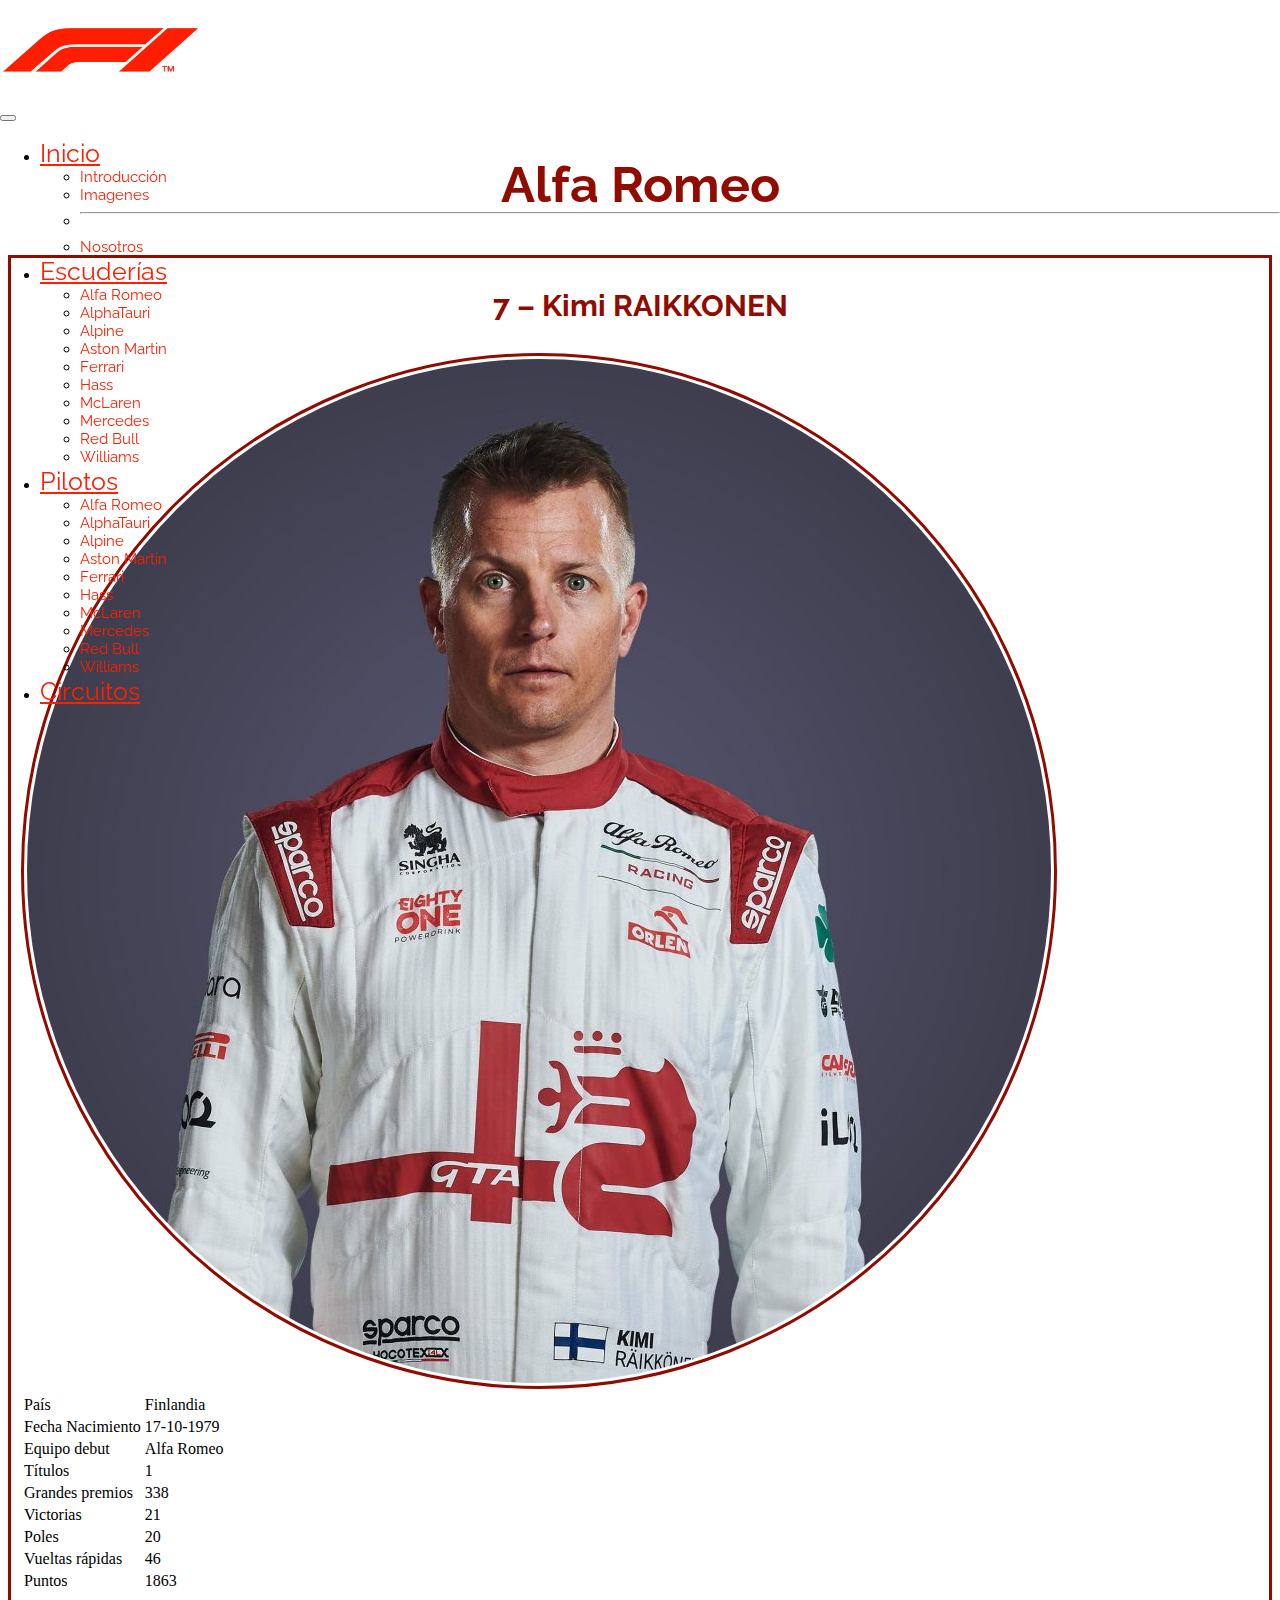
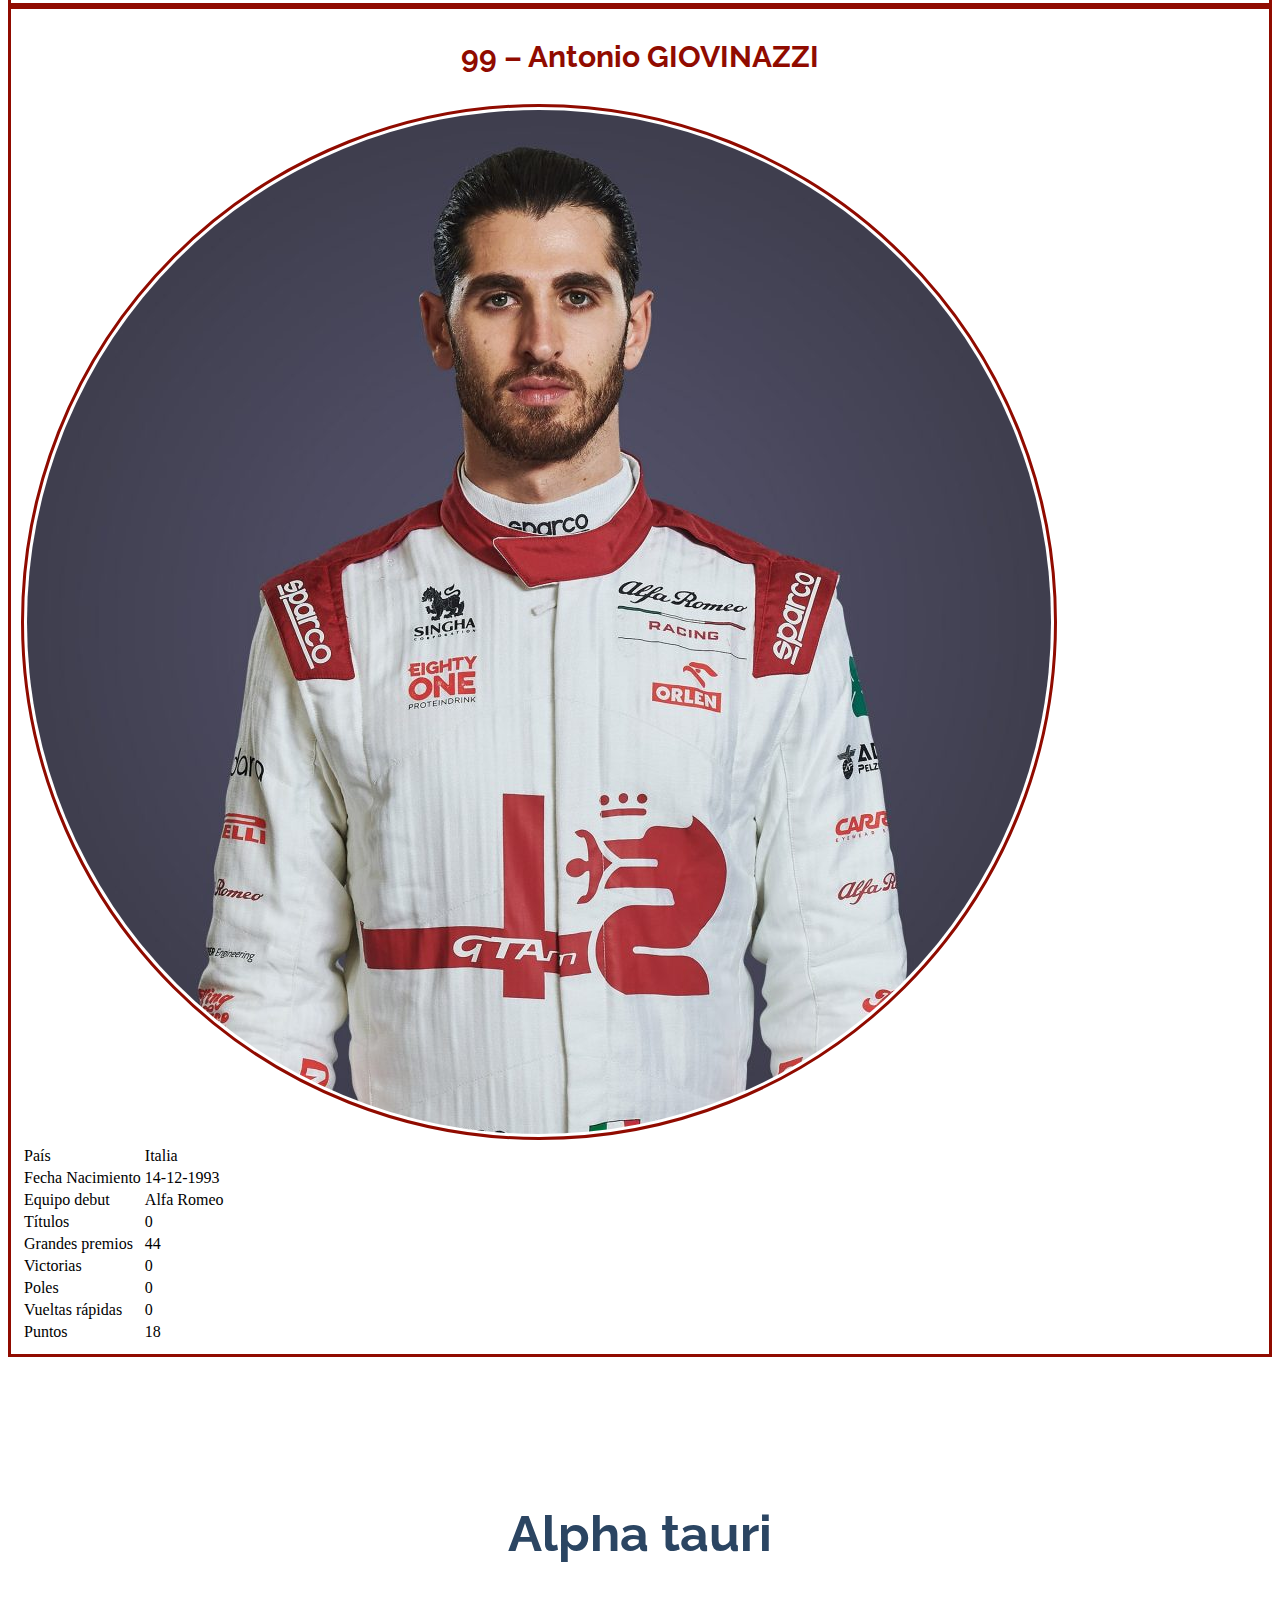
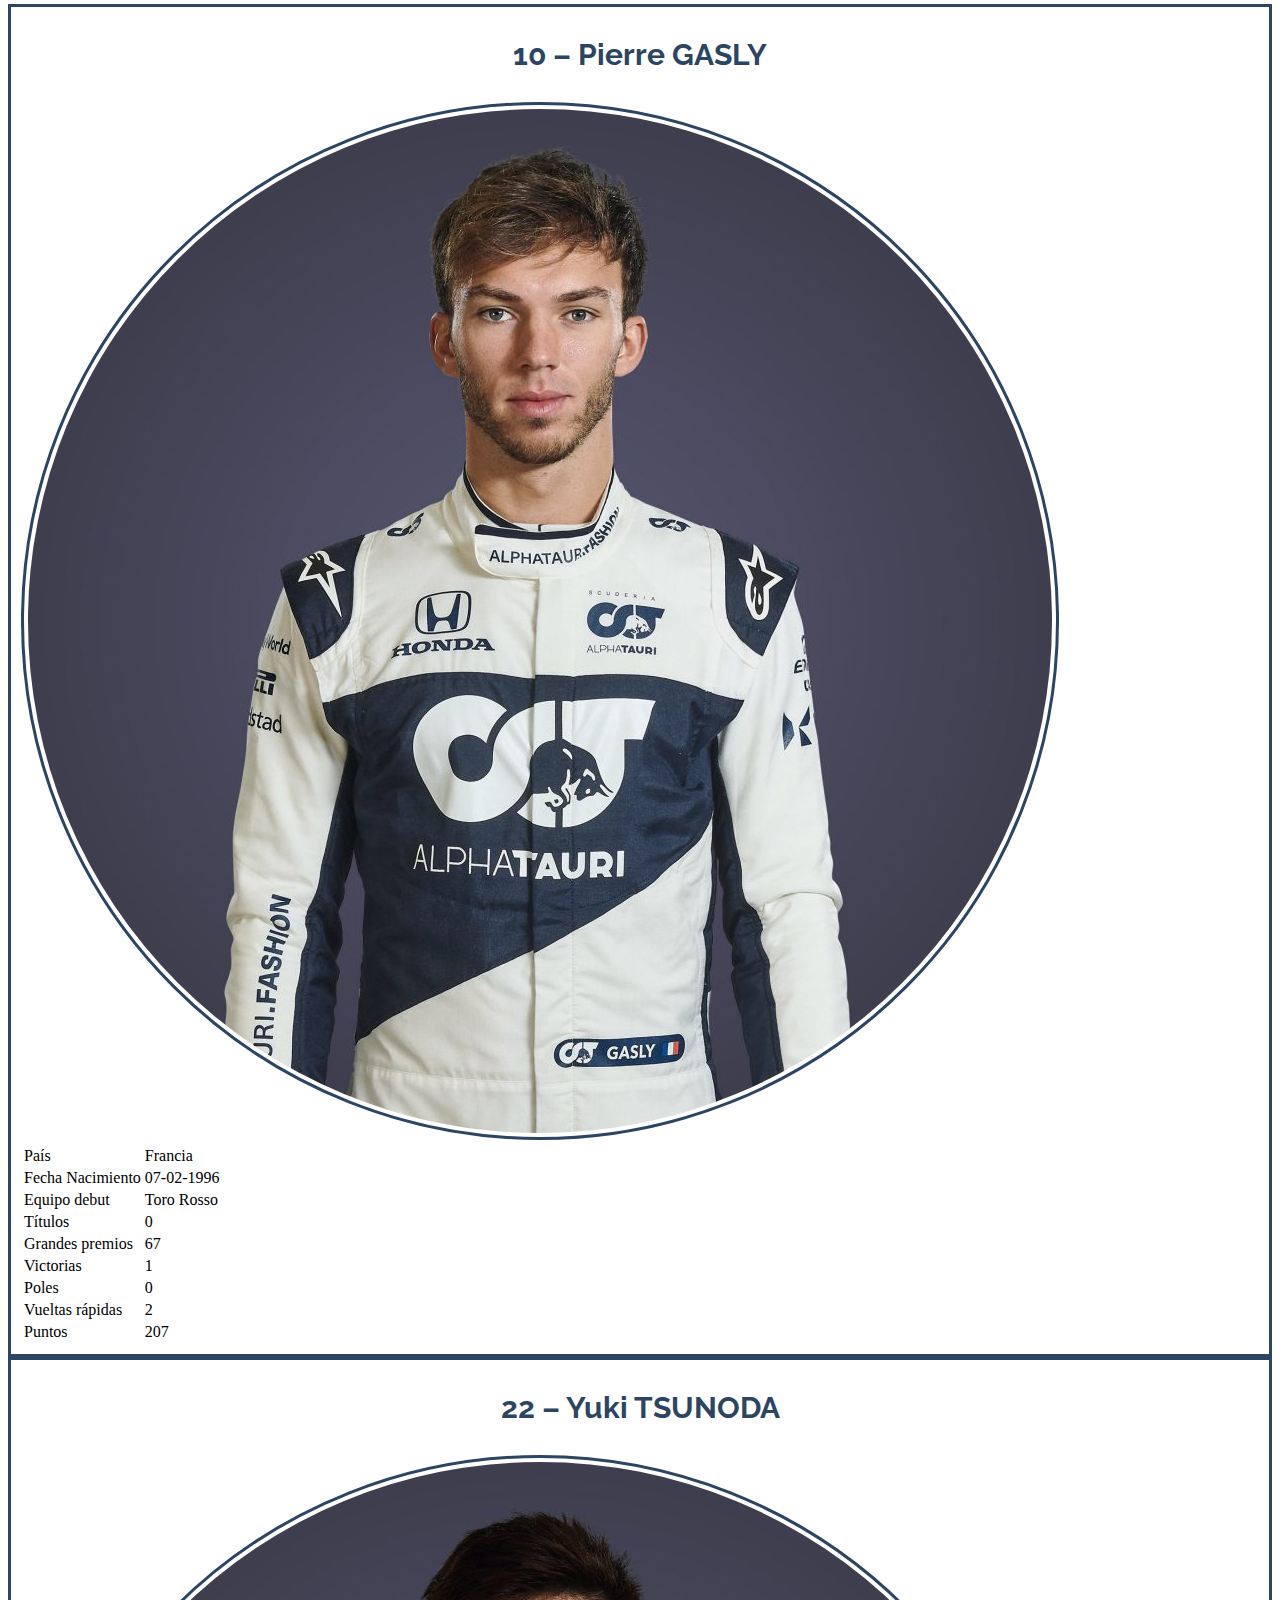
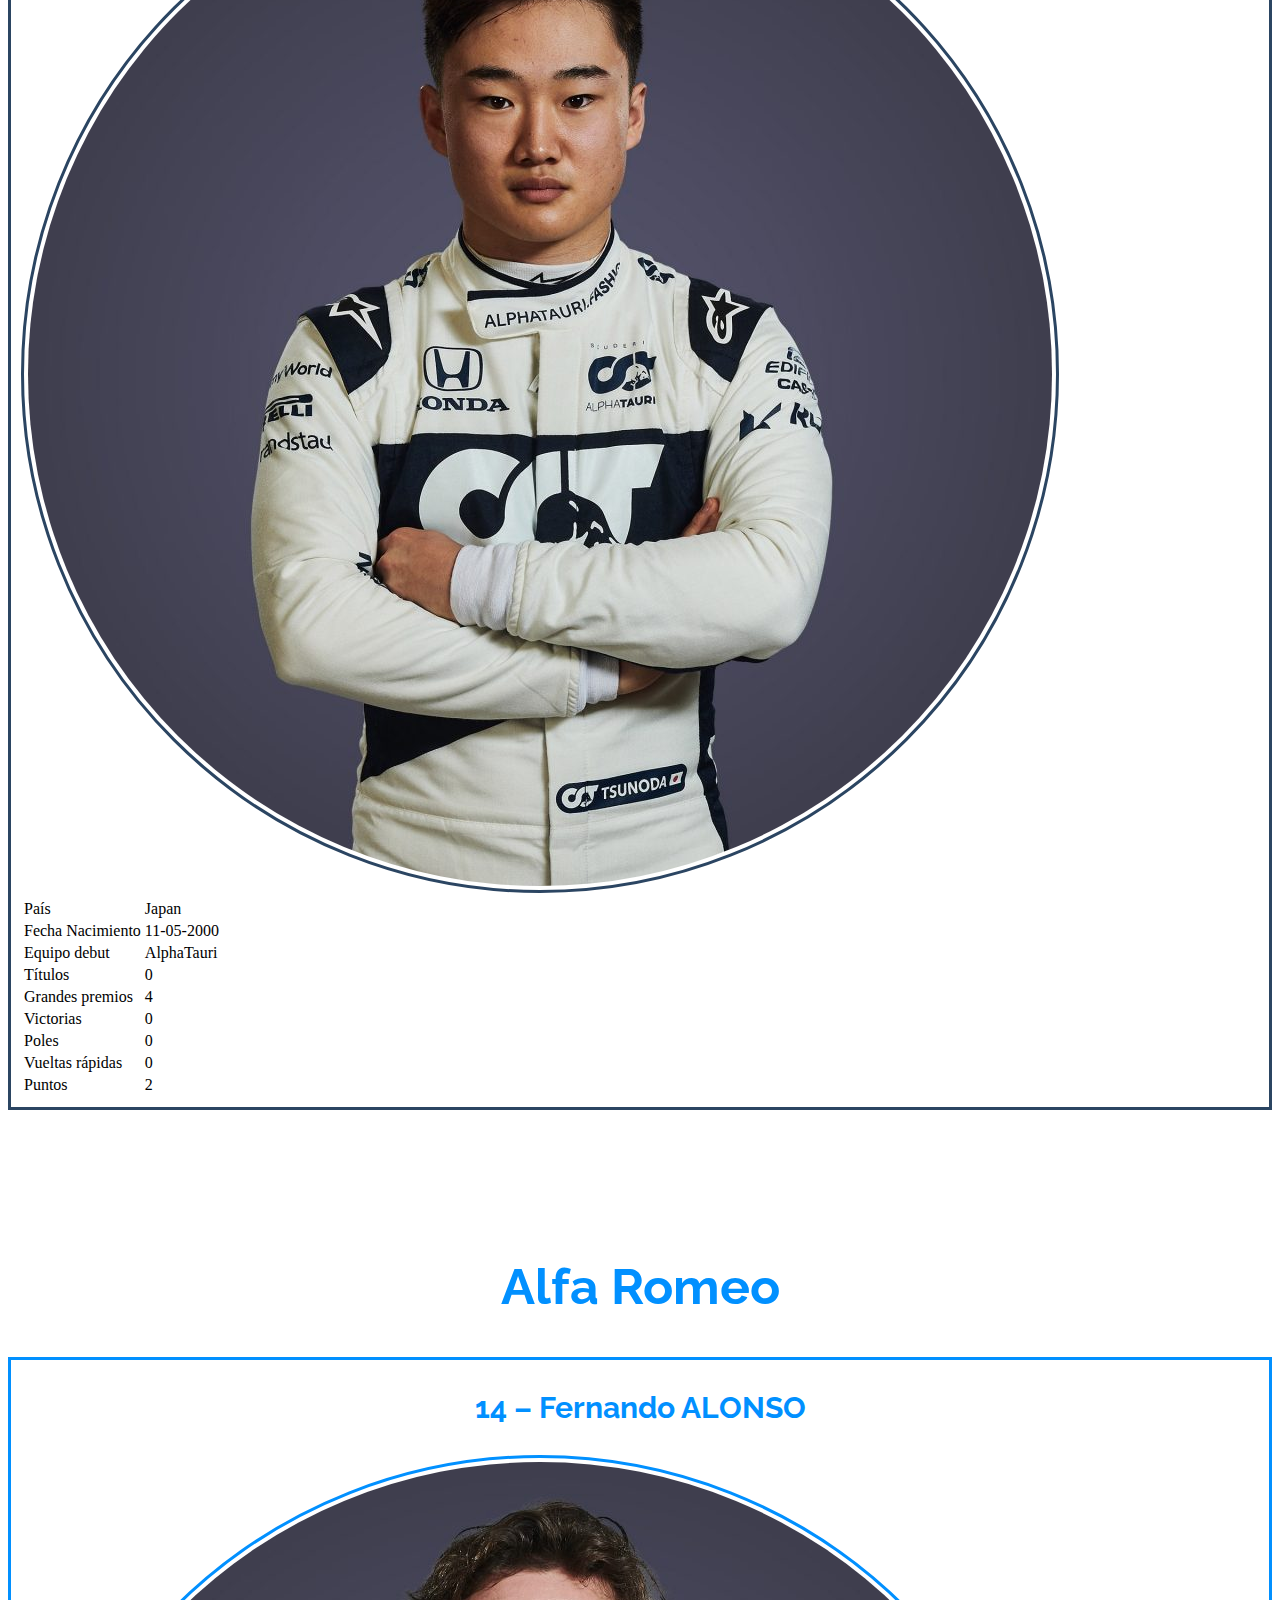
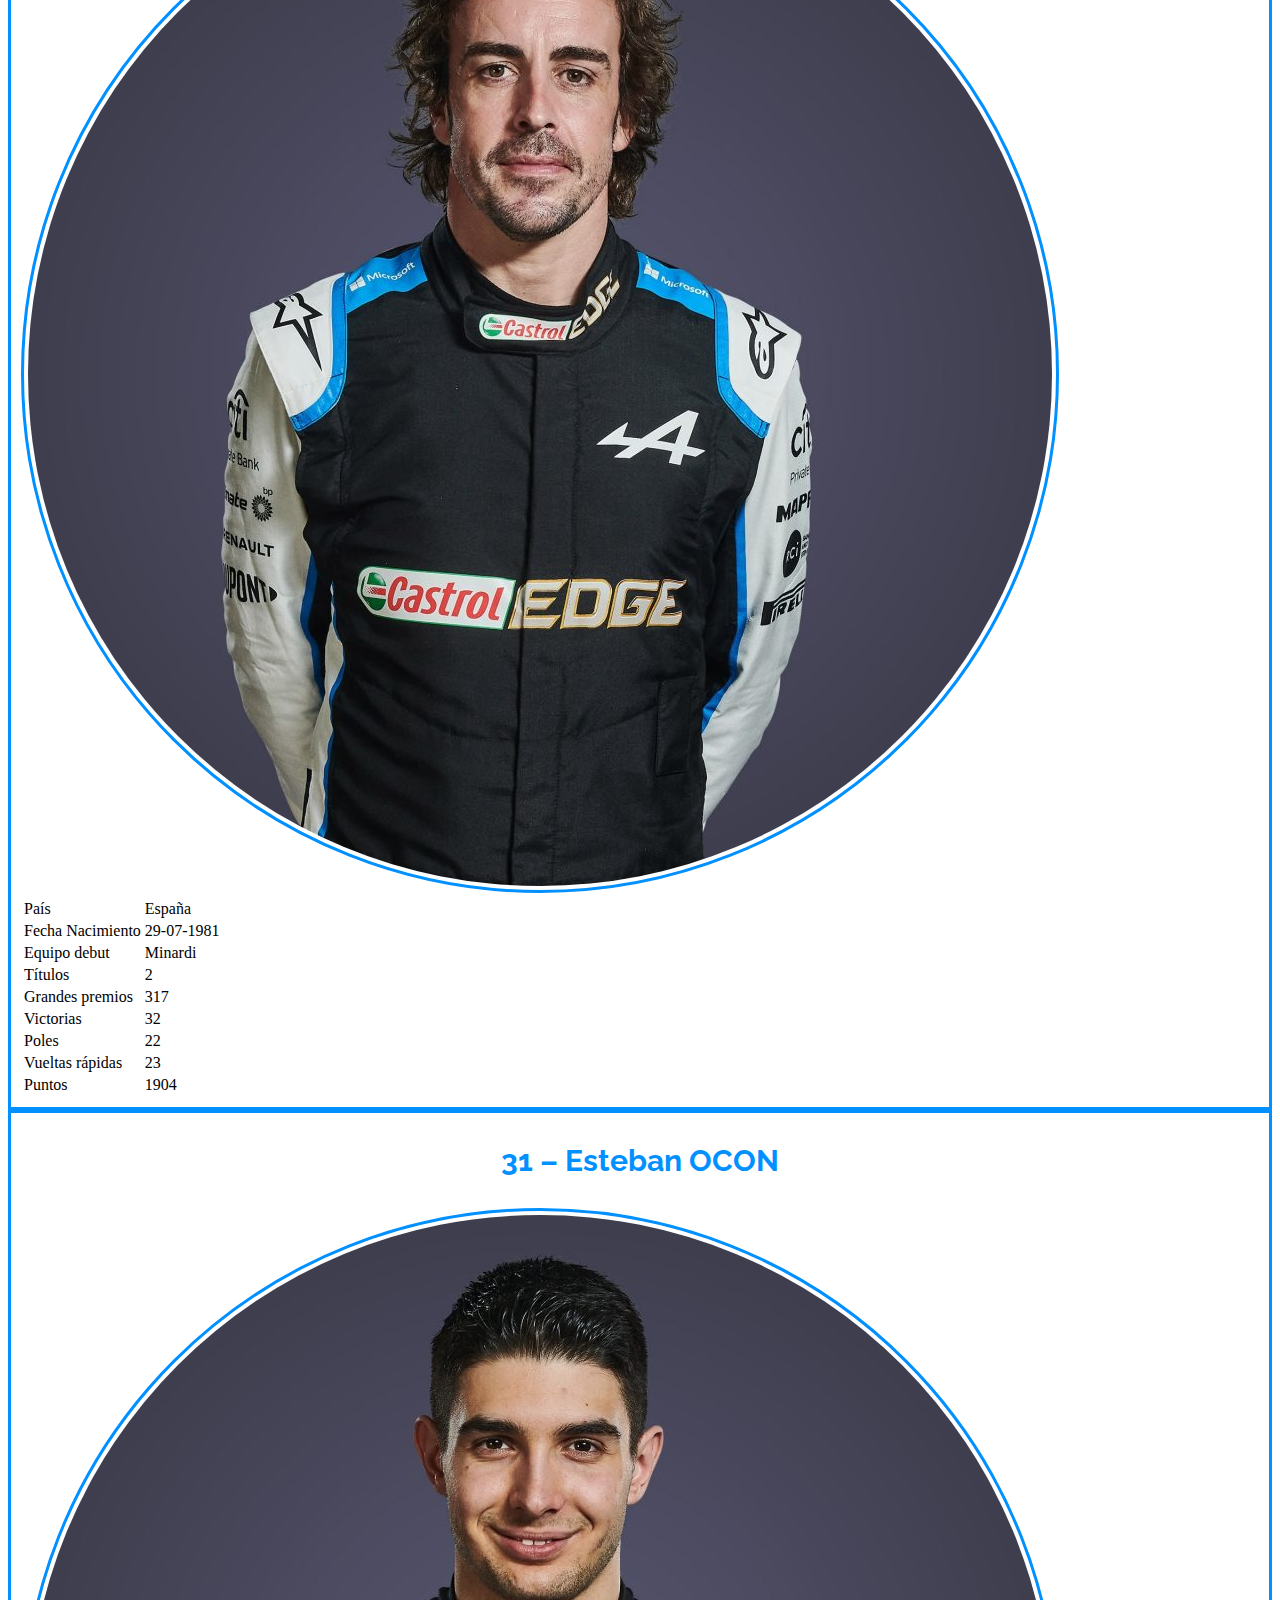
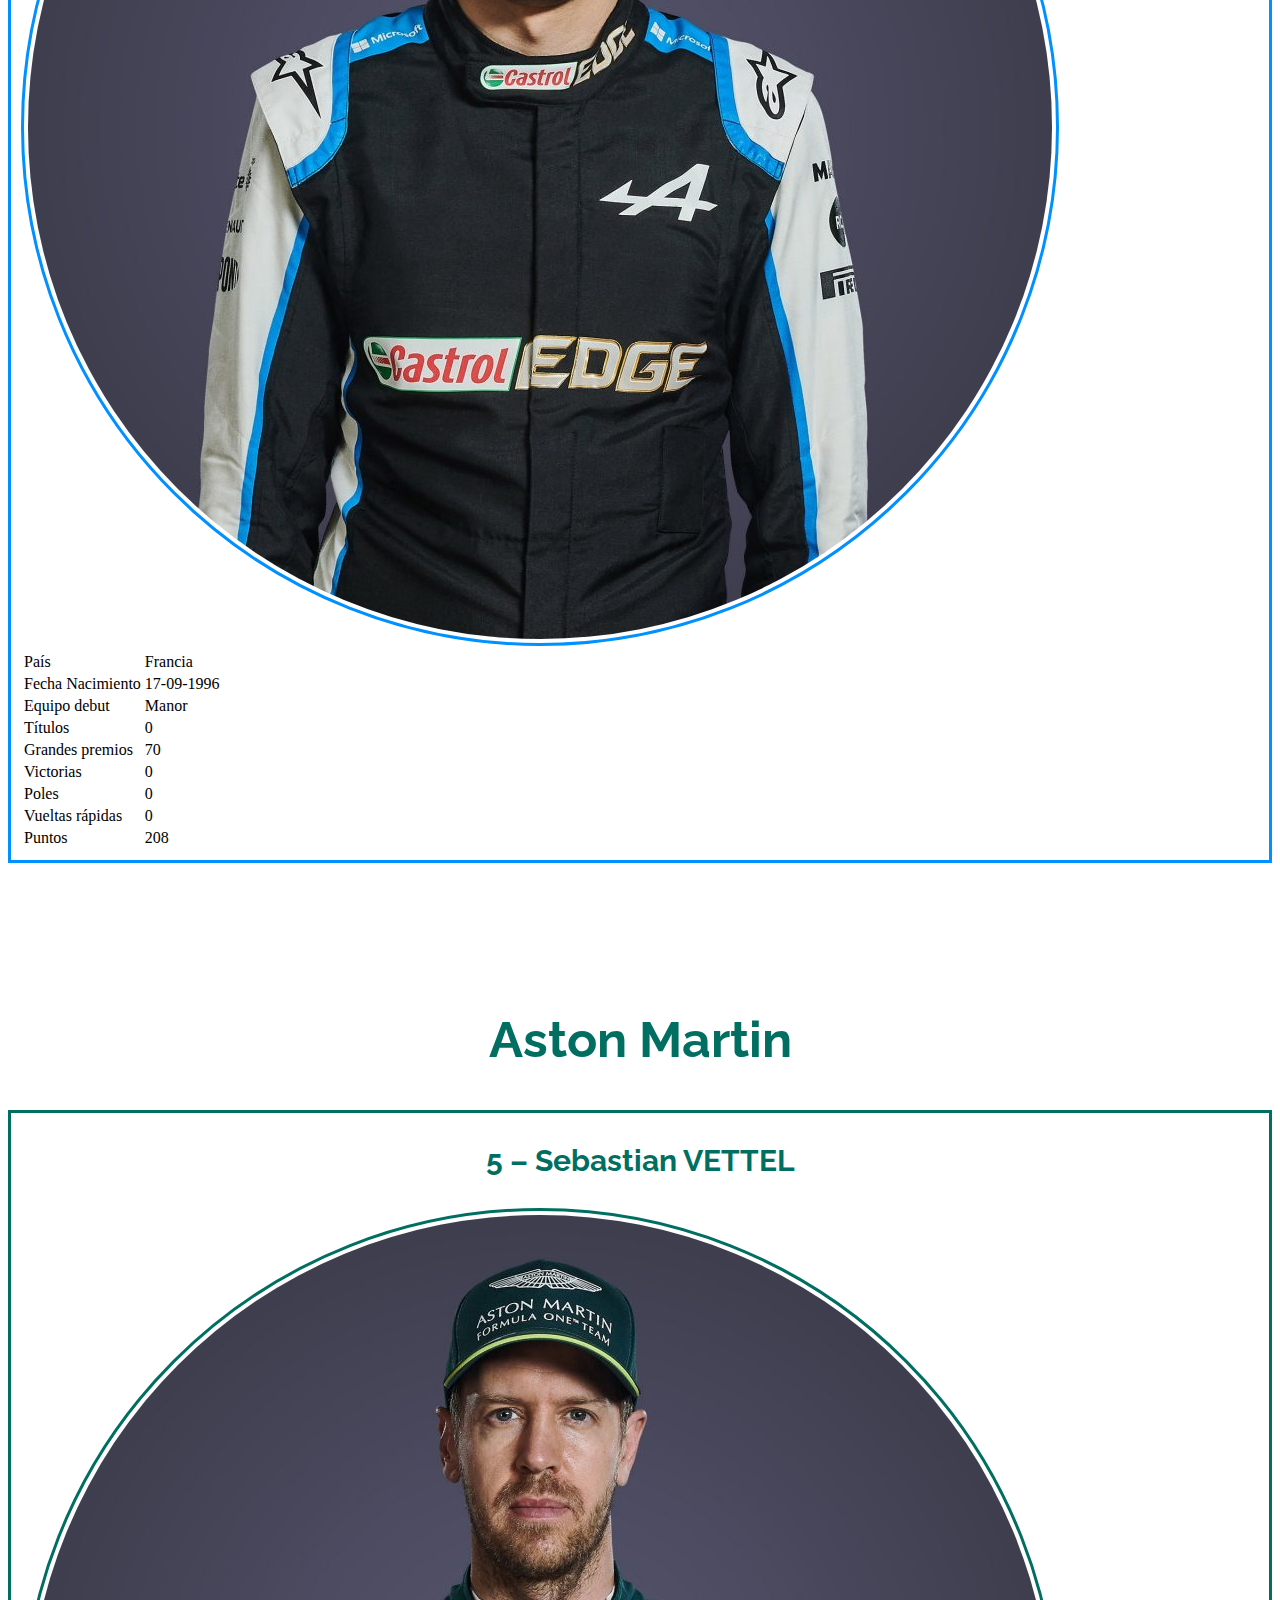
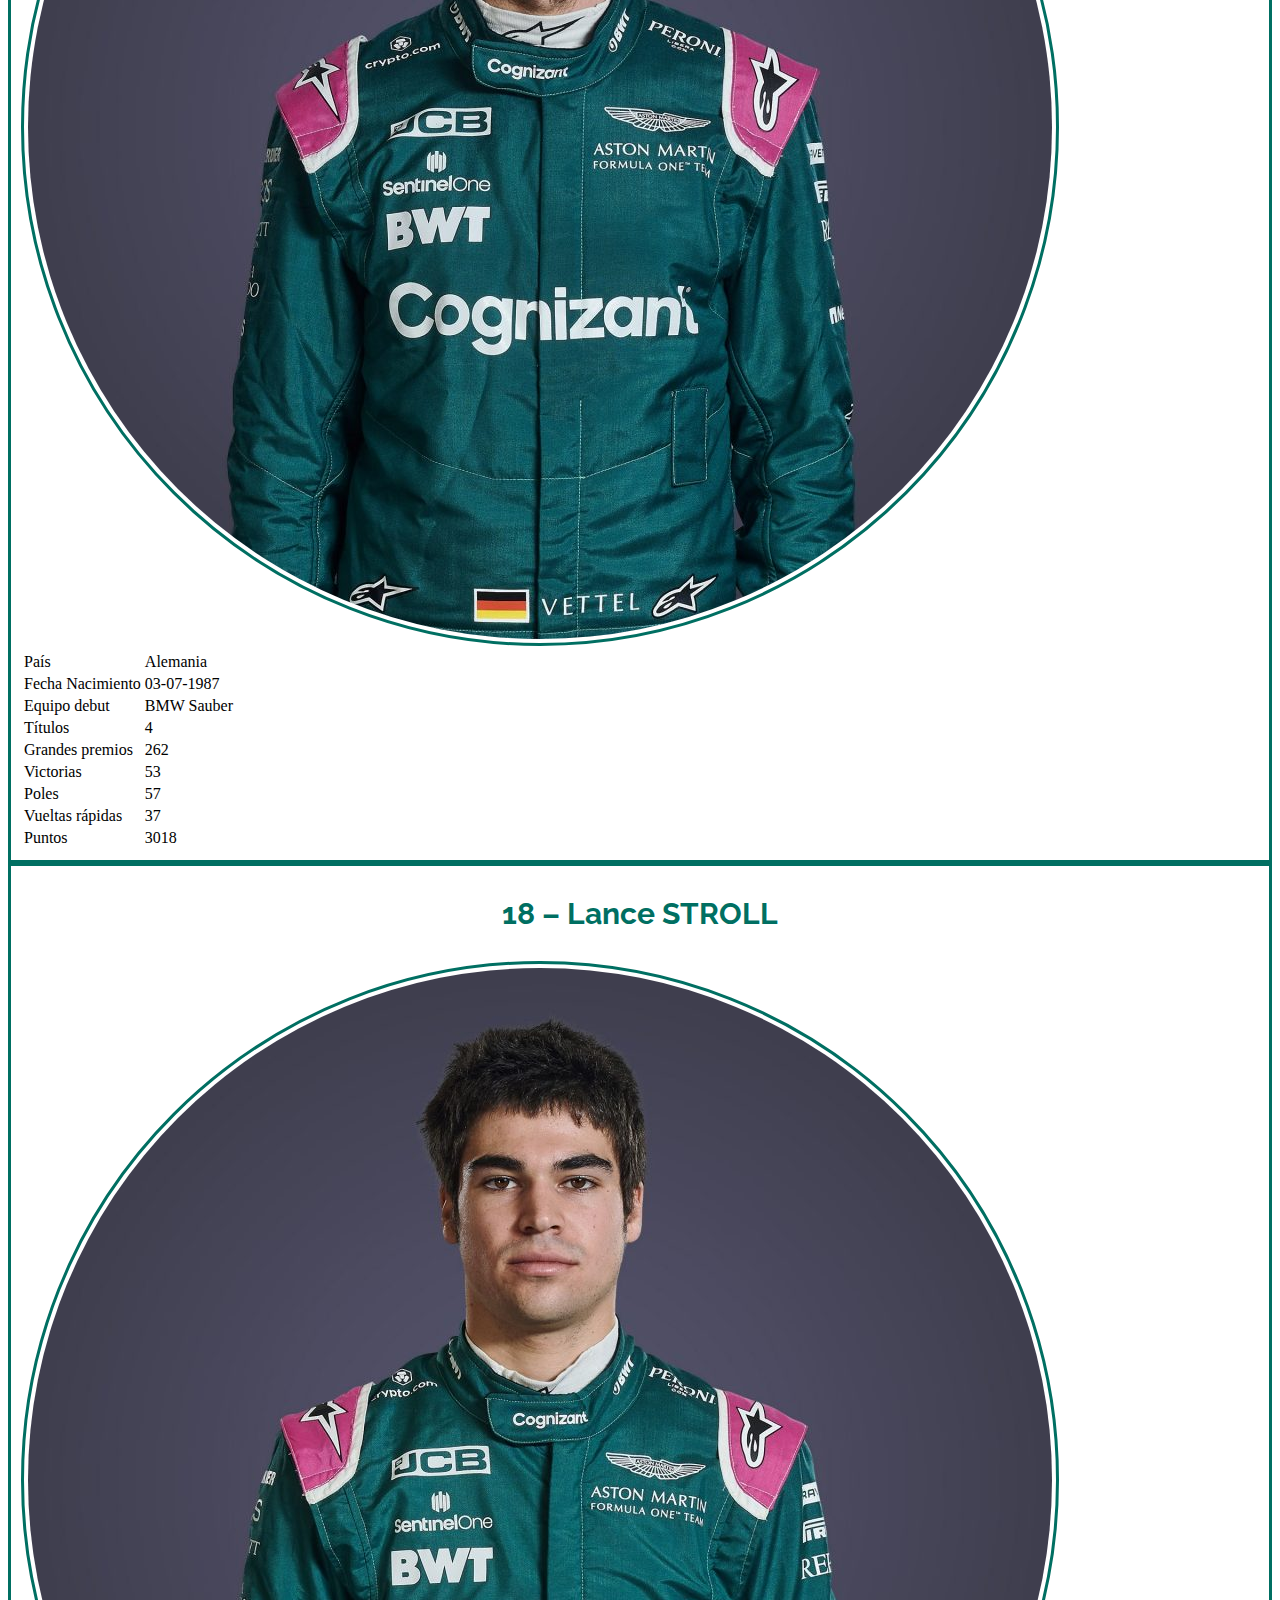
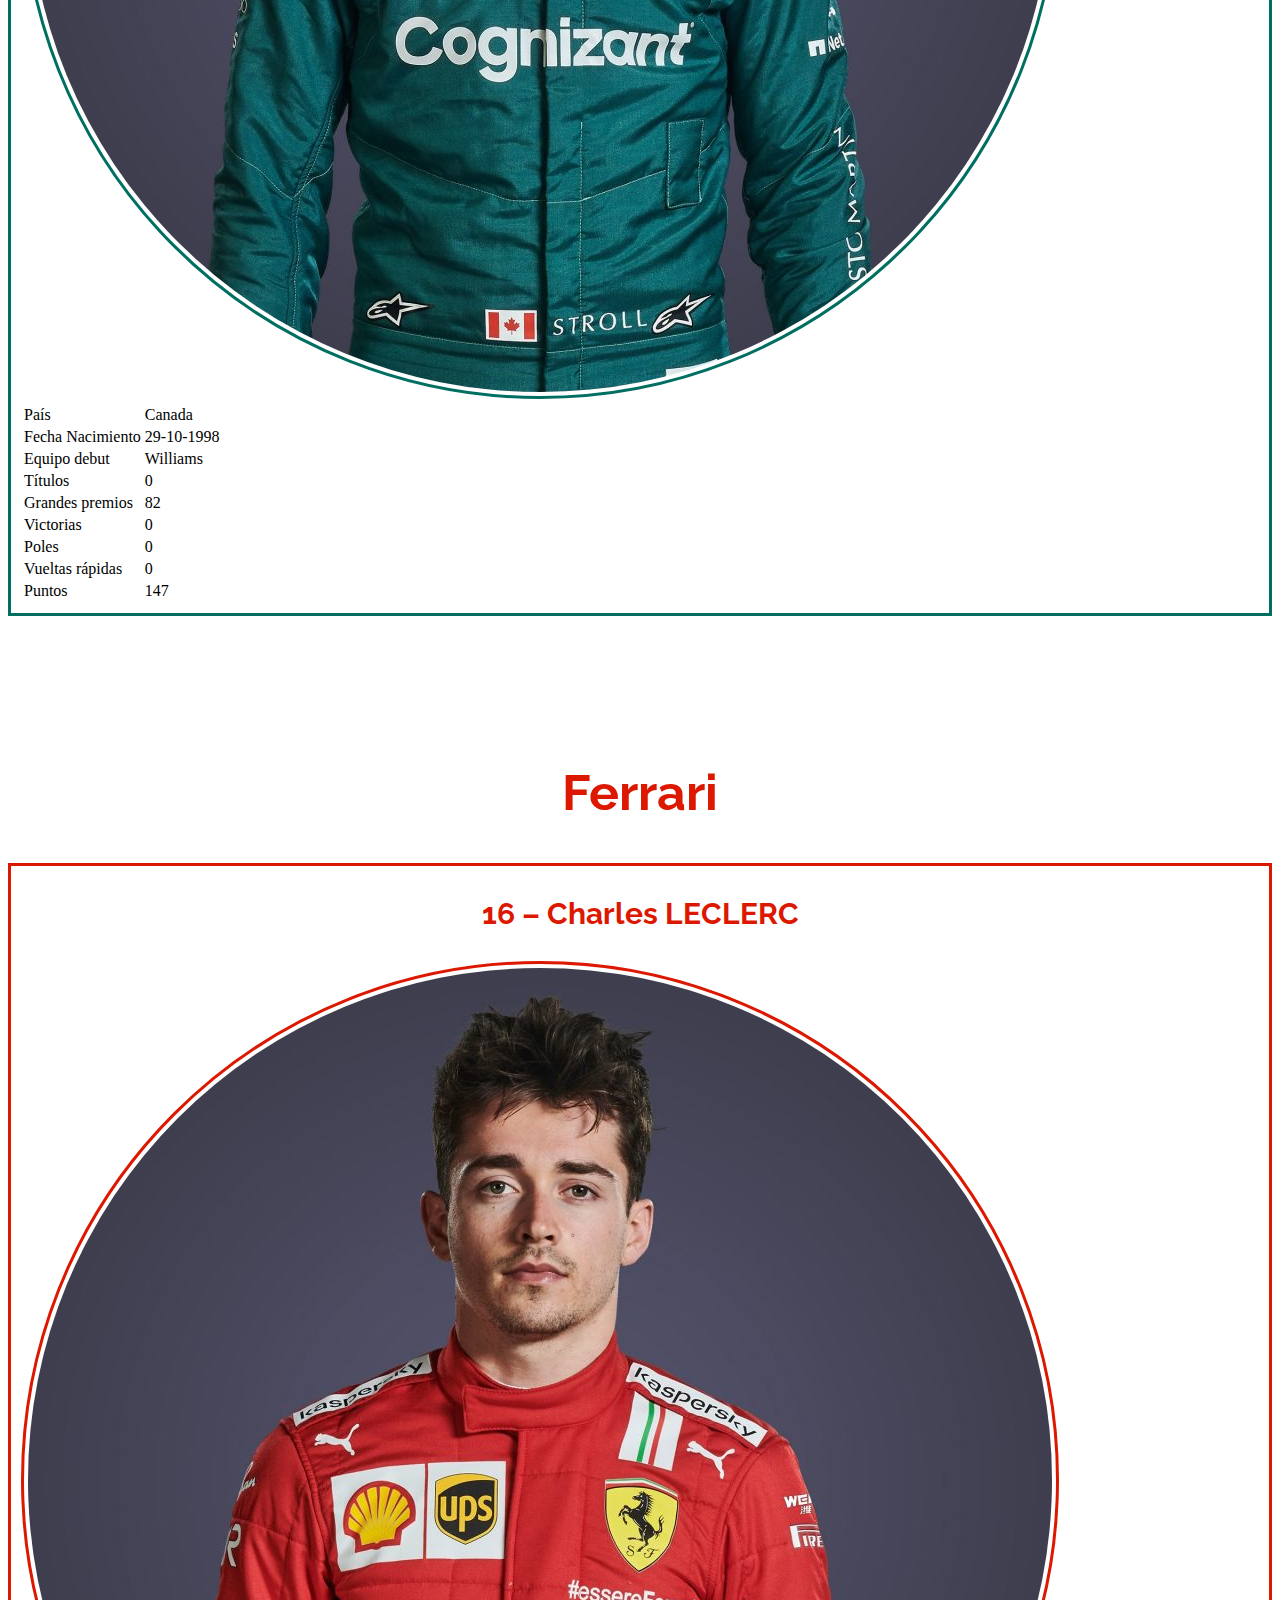
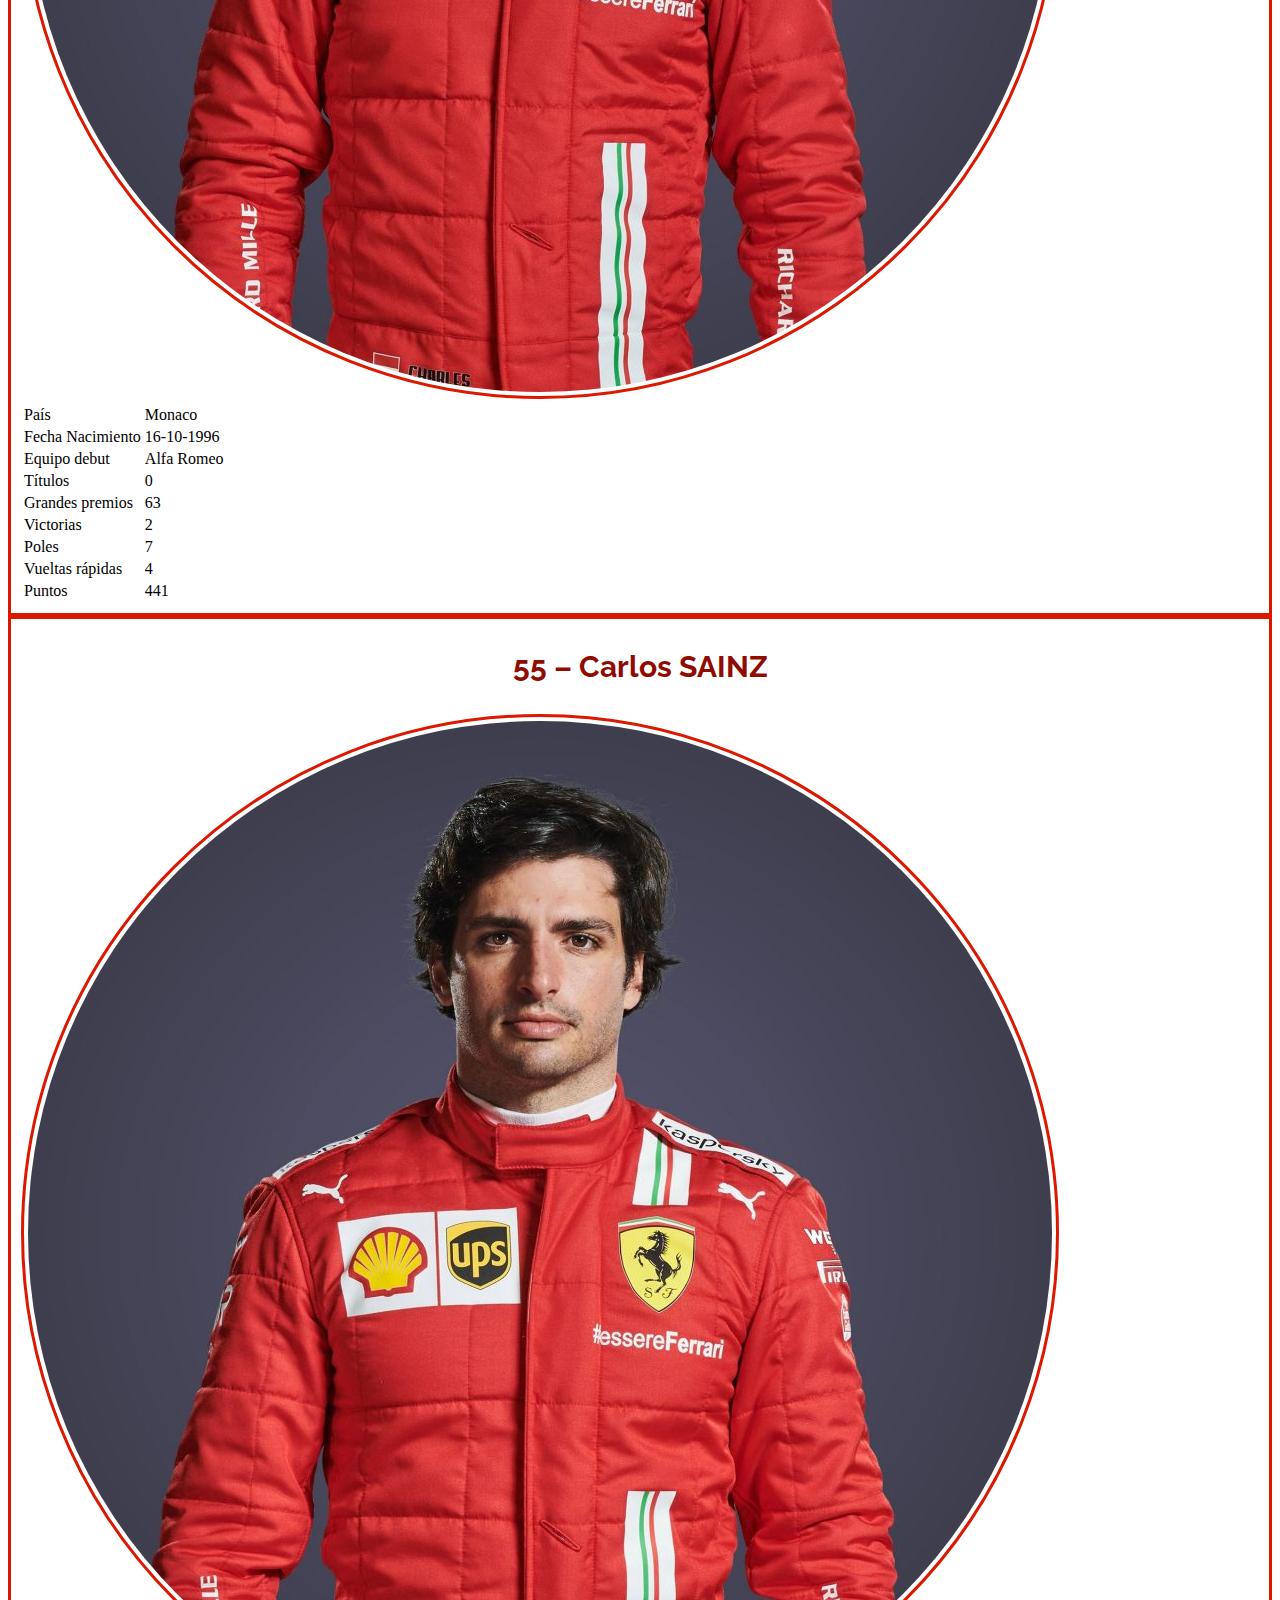
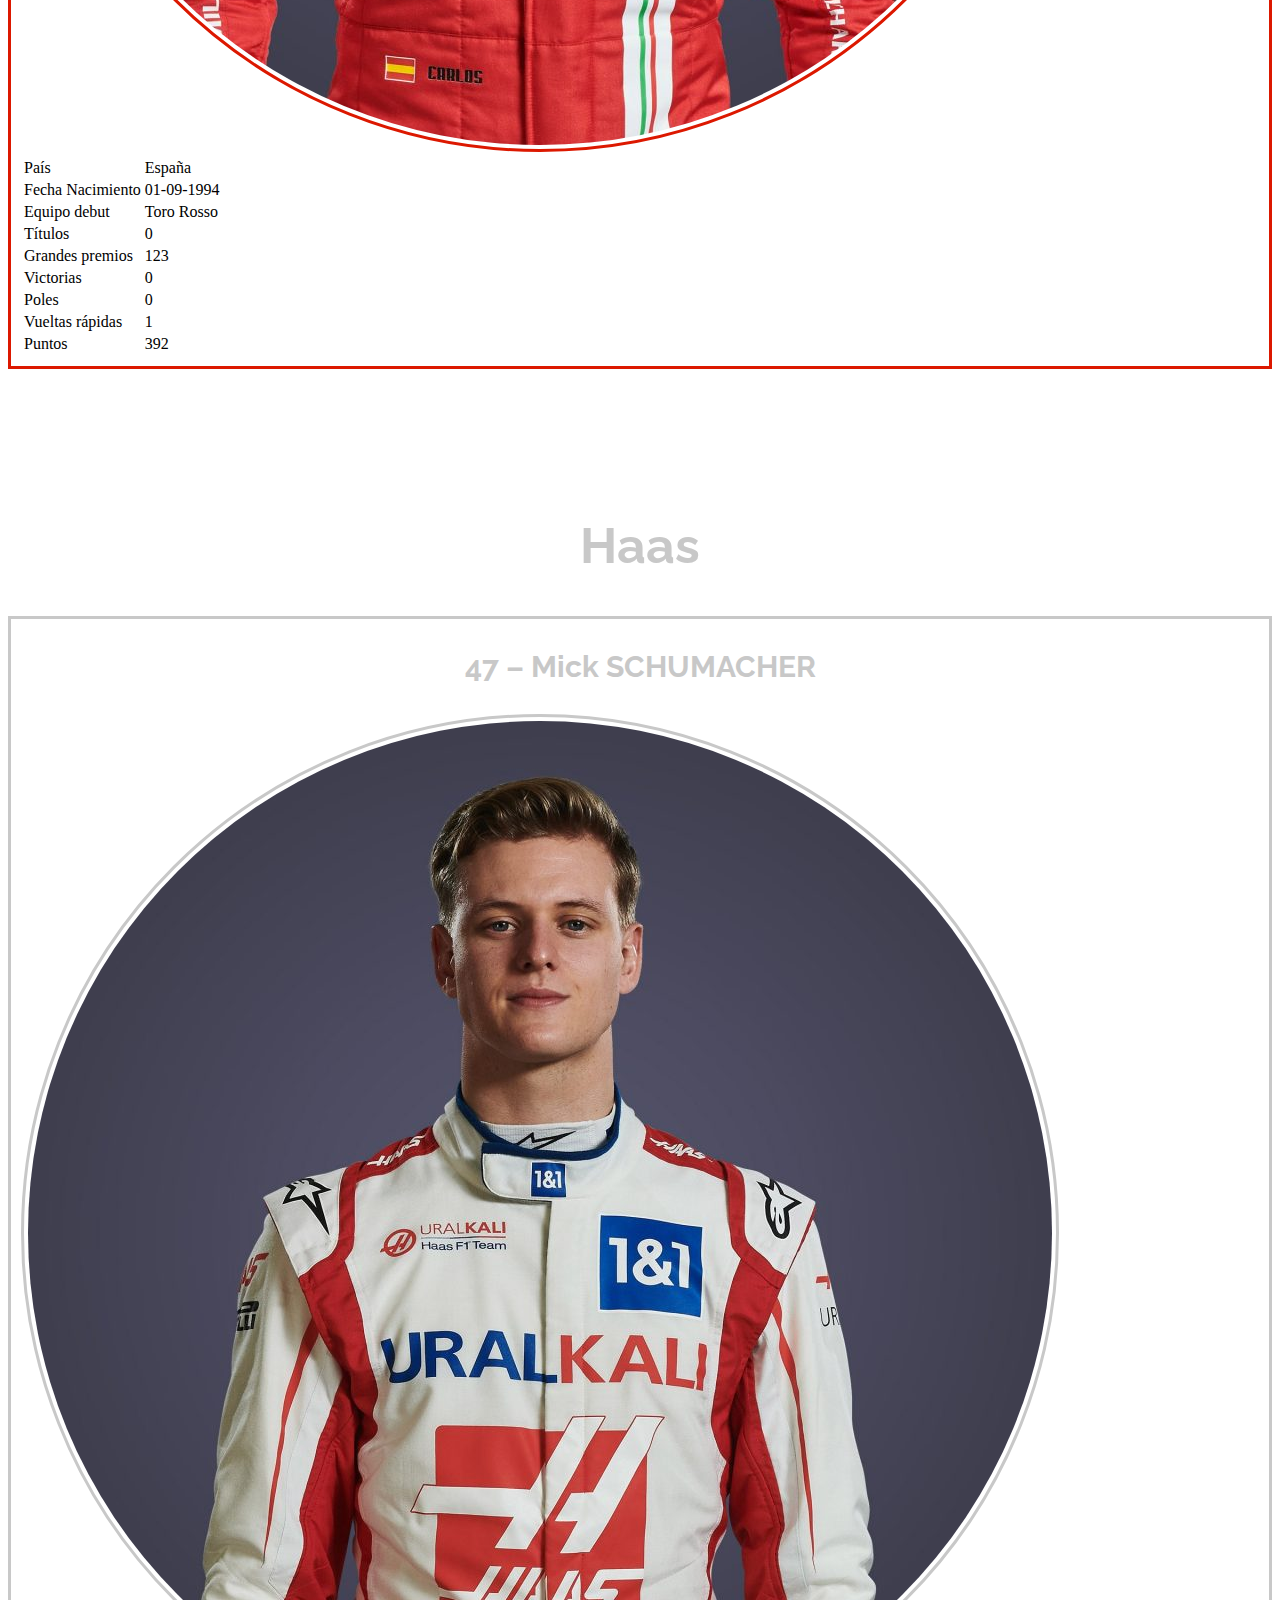
<file: HTML/competidores.html>
<!doctype html>
<html lang="en">

<head>
    <!-- Required meta tags -->
    <meta charset="utf-8">
    <meta name="viewport" content="width=device-width, initial-scale=1">

    <!-- Bootstrap CSS -->
    <link href="https://cdn.jsdelivr.net/npm/bootstrap@5.0.1/dist/css/bootstrap.min.css" rel="stylesheet"
        integrity="sha384-+0n0xVW2eSR5OomGNYDnhzAbDsOXxcvSN1TPprVMTNDbiYZCxYbOOl7+AMvyTG2x" crossorigin="anonymous">
    <link rel="icon" href="../Iconos/55299.png">
    <link rel="stylesheet" href="../CSS/menu.css">
    <link rel="preconnect" href="https://fonts.gstatic.com">
    <link href="https://fonts.googleapis.com/css2?family=Raleway:wght@300&display=swap" rel="stylesheet">
    <link rel="stylesheet" href="../CSS/footer.css">
    <link rel="stylesheet" href="../CSS/competidores.css">

    <title>F1</title>
</head>

<body>
    <header>

        <nav class="navbar navbar-expand-lg">
            <div class="container-fluid bg-dark">

                <div>
                    <a class="navbar-brand me-5" href="../HTML/index.html">
                        <img src="../Iconos/F1-logo.png" alt="" width="200" height="100">
                    </a>
                </div>

                <button class="navbar-toggler navbar-dark bg-dark" type="button" data-bs-toggle="collapse"
                    data-bs-target="#navbarSupportedContent" aria-controls="navbarSupportedContent"
                    aria-expanded="false" aria-label="Toggle navigation">
                    <span class="navbar-toggler-icon"></span>
                </button>
                <div class="collapse navbar-collapse ms-5" id="navbarSupportedContent">
                    <ul class="navbar-nav me-auto mb-2 mb-lg-0">
                        <li class="nav-item dropdown">
                            <a class="titulo1 nav-link dropdown-toggle link-light" href="" id="navbarDropdown"
                                role="button" data-bs-toggle="dropdown" aria-expanded="false">
                                Inicio
                            </a>
                            <ul class="dropdown-menu bg-dark border border-danger" aria-labelledby="navbarDropdown">
                                <li><a class="dropdown-item titulo2" href="../HTML/index.html#intro">Introducción</a>
                                </li>
                                <li><a class="dropdown-item titulo2" href="../HTML/index.html#imagenes1">Imagenes</a>
                                </li>
                                <li>
                                    <hr class="dropdown-divider" style="color: rgb(255, 30,0)">
                                </li>
                                <li><a class="dropdown-item titulo2" href="../HTML/index.html#nosotros">Nosotros</a>
                                </li>
                            </ul>
                        </li>
                        <li class="nav-item dropdown">
                            <a class="nav-link dropdown-toggle titulo1 link-light" href="" id="navbarDropdown"
                                role="button" data-bs-toggle="dropdown" aria-expanded="false">
                                Escuderías
                            </a>
                            <ul class="dropdown-menu bg-dark border border-danger" aria-labelledby="navbarDropdown">
                                <li><a class="dropdown-item titulo2" href="../HTML/constructores.html#alfaromeo">Alfa
                                        Romeo</a></li>
                                <li><a class="dropdown-item titulo2" href="../HTML/constructores.html#alphatauri">AlphaTauri</a></li>
                                <li><a class="dropdown-item titulo2" href="../HTML/constructores.html#alpine">Alpine</a></li>
                                <li><a class="dropdown-item titulo2" href="../HTML/constructores.html#astonmartin">Aston Martin</a></li>
                                <li><a class="dropdown-item titulo2" href="../HTML/constructores.html#ferrari">Ferrari</a></li>
                                <li><a class="dropdown-item titulo2" href="../HTML/constructores.html#haas">Hass</a></li>
                                <li><a class="dropdown-item titulo2" href="../HTML/constructores.html#mclaren">McLaren</a></li>
                                <li><a class="dropdown-item titulo2" href="../HTML/constructores.html#mercedes">Mercedes</a></li>
                                <li><a class="dropdown-item titulo2" href="../HTML/constructores.html#redbull">Red Bull</a></li>
                                <li><a class="dropdown-item titulo2" href="../HTML/constructores.html#williams">Williams</a></li>
                            </ul>
                        </li>
                        <li class="nav-item dropdown">
                            <a class="nav-link dropdown-toggle titulo1 link-light " href="" id="navbarDropdown"
                                role="button" data-bs-toggle="dropdown" aria-expanded="false">
                                Pilotos
                            </a>
                            <ul class="dropdown-menu bg-dark border border-danger" aria-labelledby="navbarDropdown">
                                <li><a class="dropdown-item titulo2" href="../HTML/competidores.html#alfaromeo">Alfa
                                        Romeo</a></li>
                                <li><a class="dropdown-item titulo2" href="../HTML/competidores.html#alphatauri">AlphaTauri</a></li>
                                <li><a class="dropdown-item titulo2" href="../HTML/competidores.html#alpine">Alpine</a></li>
                                <li><a class="dropdown-item titulo2" href="../HTML/competidores.html#astonmartin">Aston Martin</a></li>
                                <li><a class="dropdown-item titulo2" href="../HTML/competidores.html#ferrari">Ferrari</a></li>
                                <li><a class="dropdown-item titulo2" href="../HTML/competidores.html#haas">Hass</a></li>
                                <li><a class="dropdown-item titulo2" href="../HTML/competidores.html#mclaren">McLaren</a></li>
                                <li><a class="dropdown-item titulo2" href="../HTML/competidores.html#mercedes">Mercedes</a></li>
                                <li><a class="dropdown-item titulo2" href="../HTML/competidores.html#redbull">Red Bull</a></li>
                                <li><a class="dropdown-item titulo2" href="../HTML/competidores.html#williams">Williams</a></li>
                            </ul>
                        </li>
                        <li class="nav-item">
                            <a class="nav-link titulo1 link-light" href="../HTML/carreras.html">Circuitos</a>
                        </li>
                    </ul>
                </div>
            </div>
        </nav>
    </header>

    <!-- Alfa Romeo -->
    <section class="compsection container-fluid" id="alfaromeo">
        <article class="container justify-content-md-center ">
            <h2 class="alfatitu">Alfa Romeo</h2>
            <div class="row">
                <div class="alfadiv container col-sm-12 col-md-6 col-lg-6 col-xl-6">
                    <div>
                        <h3 class="alfaname">7 – Kimi RAIKKONEN</h3>
                    </div>
                    <div class="container-fluid">
                        <div class="row d-flex justify-content-md-center align-items-center">
                            <div class="col-sm-10 col-md-10 col-lg-6 col-xl-6">
                                <img class="alfaimg img-fluid" src="../Imagen/Escuderias/Alfa Romeo/Kimi.jpeg"
                                    alt="Kimi-RAIKKONEN">
                            </div>
                            <div class="col-sm-12 col-md-12 col-lg-6 col-xl-6">
                                <table class="table table-striped ">
                                    <tr>
                                        <td>País</td>
                                        <td>Finlandia</td>
                                    </tr>
                                    <tr>
                                        <td>Fecha Nacimiento</td>
                                        <td>17-10-1979</td>
                                    </tr>
                                    <tr>
                                        <td>Equipo debut</td>
                                        <td>Alfa Romeo</td>
                                    </tr>
                                    <tr>
                                        <td>Títulos</td>
                                        <td> 1</td>
                                    </tr>
                                    <tr>
                                        <td>Grandes premios</td>
                                        <td>338</td>
                                    </tr>
                                    <tr>
                                        <td>Victorias</td>
                                        <td>21</td>
                                    </tr>
                                    <tr>
                                        <td>Poles</td>
                                        <td>20</td>
                                    </tr>
                                    <tr>
                                        <td>Vueltas rápidas</td>
                                        <td>46</td>
                                    </tr>
                                    <tr>
                                        <td>Puntos</td>
                                        <td>1863</td>
                                    </tr>
                                </table>
                            </div>
                        </div>
                    </div>
                </div>
                <div class="alfadiv container col-sm-12 col-md-6 col-lg-6 col-xl-6">
                    <div>
                        <h3 class="alfaname">99 – Antonio GIOVINAZZI</h3>
                    </div>
                    <div class="container-fluid">
                        <div class="row d-flex justify-content-cente align-items-center">
                            <div class="col-sm-10 col-md-10 col-lg-6 col-xl-6 ">
                                <img class="alfaimg img-fluid" src="..//Imagen/Escuderias/Alfa Romeo/Giovinazzi.jpeg"
                                    alt="Antonio-GIOVINAZZI">
                            </div>
                            <div class="col-sm-12 col-md-12 col-lg-6 col-xl-6">
                                <table class="table table-striped">
                                    <tr>
                                        <td>País</td>
                                        <td>Italia</td>
                                    </tr>
                                    <tr>
                                        <td>Fecha Nacimiento</td>
                                        <td>14-12-1993</td>
                                    </tr>
                                    <tr>
                                        <td>Equipo debut</td>
                                        <td>Alfa Romeo</td>
                                    </tr>
                                    <tr>
                                        <td>Títulos</td>
                                        <td> 0</td>
                                    </tr>
                                    <tr>
                                        <td>Grandes premios</td>
                                        <td>44</td>
                                    </tr>
                                    <tr>
                                        <td>Victorias</td>
                                        <td>0</td>
                                    </tr>
                                    <tr>
                                        <td>Poles</td>
                                        <td>0</td>
                                    </tr>
                                    <tr>
                                        <td>Vueltas rápidas</td>
                                        <td>0</td>
                                    </tr>
                                    <tr>
                                        <td>Puntos</td>
                                        <td>18</td>
                                    </tr>
                                </table>
                            </div>
                        </div>
                    </div>
                </div>
            </div>
        </article>
    </section>

    <!-- Alpha Tauri -->
    <section class="compsection container-fluid" id="alphatauri">
        <article class="container justify-content-md-center ">
            <h2 class="alphatitu">Alpha tauri</h2>
            <div class="row">
                <div class="alphadiv container col-sm-12 col-md-6 col-lg-6 col-xl-6">
                    <div>
                        <h3 class="alphaname">10 – Pierre GASLY</h3>
                    </div>
                    <div class="container-fluid">
                        <div class="row d-flex justify-content-md-center align-items-center">
                            <div class="col-sm-10 col-md-10 col-lg-6 col-xl-6">
                                <img class="alphaimg img-fluid" src="../Imagen/Escuderias/AlphaTauri/Gasly.jpeg"
                                    alt="Pierre-GASLY">
                            </div>
                            <div class="col-sm-12 col-md-12 col-lg-6 col-xl-6">
                                <table class="table table-striped ">
                                    <tr>
                                        <td>País</td>
                                        <td>Francia</td>
                                    </tr>
                                    <tr>
                                        <td>Fecha Nacimiento</td>
                                        <td>07-02-1996</td>
                                    </tr>
                                    <tr>
                                        <td>Equipo debut</td>
                                        <td>Toro Rosso</td>
                                    </tr>
                                    <tr>
                                        <td>Títulos</td>
                                        <td> 0 </td>
                                    </tr>
                                    <tr>
                                        <td>Grandes premios</td>
                                        <td>67</td>
                                    </tr>
                                    <tr>
                                        <td>Victorias</td>
                                        <td>1</td>
                                    </tr>
                                    <tr>
                                        <td>Poles</td>
                                        <td>0</td>
                                    </tr>
                                    <tr>
                                        <td>Vueltas rápidas</td>
                                        <td>2</td>
                                    </tr>
                                    <tr>
                                        <td>Puntos</td>
                                        <td>207</td>
                                    </tr>
                                </table>
                            </div>
                        </div>
                    </div>
                </div>
                <div class="alphadiv container col-sm-12 col-md-6 col-lg-6 col-xl-6">
                    <div>
                        <h3 class="alphaname">22 – Yuki TSUNODA</h3>
                    </div>
                    <div class="container-fluid">
                        <div class="row d-flex justify-content-cente align-items-center">
                            <div class="col-sm-10 col-md-10 col-lg-6 col-xl-6 ">
                                <img class="alphaimg img-fluid" src="..//Imagen/Escuderias/AlphaTauri/Tsunoda.jpeg"
                                    alt="Yuki TSUNODA">
                            </div>
                            <div class="col-sm-12 col-md-12 col-lg-6 col-xl-6">
                                <table class="table table-striped">
                                    <tr>
                                        <td>País</td>
                                        <td>Japan</td>
                                    </tr>
                                    <tr>
                                        <td>Fecha Nacimiento</td>
                                        <td>11-05-2000</td>
                                    </tr>
                                    <tr>
                                        <td>Equipo debut</td>
                                        <td>AlphaTauri</td>
                                    </tr>
                                    <tr>
                                        <td>Títulos</td>
                                        <td> 0</td>
                                    </tr>
                                    <tr>
                                        <td>Grandes premios</td>
                                        <td>4</td>
                                    </tr>
                                    <tr>
                                        <td>Victorias</td>
                                        <td>0</td>
                                    </tr>
                                    <tr>
                                        <td>Poles</td>
                                        <td>0</td>
                                    </tr>
                                    <tr>
                                        <td>Vueltas rápidas</td>
                                        <td>0</td>
                                    </tr>
                                    <tr>
                                        <td>Puntos</td>
                                        <td>2</td>
                                    </tr>
                                </table>
                            </div>
                        </div>
                    </div>
                </div>
            </div>
        </article>
    </section>

    <!-- Alpine -->

    <section class="compsection container-fluid" id="alpine">
        <article class="container justify-content-md-center ">
            <h2 class="alptitu">Alfa Romeo</h2>
            <div class="row">
                <div class="alpdiv container col-sm-12 col-md-6 col-lg-6 col-xl-6">
                    <div>
                        <h3 class="alpname">14 – Fernando ALONSO</h3>
                    </div>
                    <div class="container-fluid">
                        <div class="row d-flex justify-content-md-center align-items-center">
                            <div class="col-sm-10 col-md-10 col-lg-6 col-xl-6">
                                <img class="alpimg img-fluid" src="../Imagen/Escuderias/Alpine/Alonso.jpeg"
                                    alt="Fernando-ALONSO">
                            </div>
                            <div class="col-sm-12 col-md-12 col-lg-6 col-xl-6">
                                <table class="table table-striped ">
                                    <tr>
                                        <td>País</td>
                                        <td>España</td>
                                    </tr>
                                    <tr>
                                        <td>Fecha Nacimiento</td>
                                        <td> 29-07-1981</td>
                                    </tr>
                                    <tr>
                                        <td>Equipo debut</td>
                                        <td>Minardi</td>
                                    </tr>
                                    <tr>
                                        <td>Títulos</td>
                                        <td>2 </td>
                                    </tr>
                                    <tr>
                                        <td>Grandes premios</td>
                                        <td>317</td>
                                    </tr>
                                    <tr>
                                        <td>Victorias</td>
                                        <td>32</td>
                                    </tr>
                                    <tr>
                                        <td>Poles</td>
                                        <td>22</td>
                                    </tr>
                                    <tr>
                                        <td>Vueltas rápidas</td>
                                        <td>23</td>
                                    </tr>
                                    <tr>
                                        <td>Puntos</td>
                                        <td>1904</td>
                                    </tr>
                                </table>
                            </div>
                        </div>
                    </div>
                </div>
                <div class="alpdiv container col-sm-12 col-md-6 col-lg-6 col-xl-6">
                    <div>
                        <h3 class="alpname">31 – Esteban OCON</h3>
                    </div>
                    <div class="container-fluid">
                        <div class="row d-flex justify-content-cente align-items-center">
                            <div class="col-sm-10 col-md-10 col-lg-6 col-xl-6 ">
                                <img class="alpimg img-fluid" src="..//Imagen/Escuderias/Alpine/Ocon.jpeg"
                                    alt="Esteban-OCON">
                            </div>
                            <div class="col-sm-12 col-md-12 col-lg-6 col-xl-6">
                                <table class="table table-striped">
                                    <tr>
                                        <td>País</td>
                                        <td>Francia</td>
                                    </tr>
                                    <tr>
                                        <td>Fecha Nacimiento</td>
                                        <td>17-09-1996</td>
                                    </tr>
                                    <tr>
                                        <td>Equipo debut</td>
                                        <td>Manor</td>
                                    </tr>
                                    <tr>
                                        <td>Títulos</td>
                                        <td> 0</td>
                                    </tr>
                                    <tr>
                                        <td>Grandes premios</td>
                                        <td>70</td>
                                    </tr>
                                    <tr>
                                        <td>Victorias</td>
                                        <td>0</td>
                                    </tr>
                                    <tr>
                                        <td>Poles</td>
                                        <td>0</td>
                                    </tr>
                                    <tr>
                                        <td>Vueltas rápidas</td>
                                        <td>0</td>
                                    </tr>
                                    <tr>
                                        <td>Puntos</td>
                                        <td>208</td>
                                    </tr>
                                </table>
                            </div>
                        </div>
                    </div>
                </div>
            </div>
        </article>
    </section>

    <!-- Aston Martin -->
    <section class="compsection container-fluid" id="astonmartin">
        <article class="container justify-content-md-center ">
            <h2 class="asttitu">Aston Martin</h2>
            <div class="row">
                <div class="astdiv container col-sm-12 col-md-6 col-lg-6 col-xl-6">
                    <div>
                        <h3 class="astname">5 – Sebastian VETTEL</h3>
                    </div>
                    <div class="container-fluid">
                        <div class="row d-flex justify-content-md-center align-items-center">
                            <div class="col-sm-10 col-md-10 col-lg-6 col-xl-6">
                                <img class="astimg img-fluid" src="../Imagen/Escuderias/Aston Martin/Vettel.jpeg" alt="Sebastian-VETTEL">
                            </div>
                            <div class="col-sm-12 col-md-12 col-lg-6 col-xl-6">
                                <table class="table table-striped ">
                                    <tr>
                                        <td>País</td>
                                        <td>Alemania</td>
                            </tr>
                            <tr>
                                <td>Fecha Nacimiento</td>
                                <td> 03-07-1987</td>
                            </tr>
                            <tr>
                                <td>Equipo debut</td>
                                <td>BMW Sauber</td>
                            </tr>
                            <tr>
                                <td>Títulos</td>
                                <td>4 </td>
                            </tr>
                            <tr>
                                <td>Grandes premios</td>
                                <td> 262</td>
                            </tr>
                            <tr>
                                <td>Victorias</td>
                                <td>53</td>
                            </tr>
                            <tr>
                                <td>Poles</td>
                                <td>57</td>
                            </tr>
                            <tr>
                                <td>Vueltas rápidas</td>
                                <td>37</td>
                            </tr>
                            <tr>
                                <td>Puntos</td>
                                <td>3018</td>
                                    </tr>
                                </table>
                            </div>
                        </div>
                    </div>
                </div>
                <div class="astdiv container col-sm-12 col-md-6 col-lg-6 col-xl-6">
                    <div>
                        <h3 class="astname">18 – Lance STROLL</h3>
                    </div>
                    <div class="container-fluid">
                        <div class="row d-flex justify-content-cente align-items-center">
                            <div class="col-sm-10 col-md-10 col-lg-6 col-xl-6 ">
                                <img class="astimg img-fluid" src="..//Imagen/Escuderias/Aston Martin/Stroll.jpeg" alt="Lance-STROLL">
                            </div>
                            <div class="col-sm-12 col-md-12 col-lg-6 col-xl-6">
                                <table class="table table-striped">
                                    <tr>
                                        <td>País</td>
                                        <td>Canada</td>
                                    </tr>
                                    <tr>
                                        <td>Fecha Nacimiento</td>
                                        <td>29-10-1998</td>
                                    </tr>
                                    <tr>
                                        <td>Equipo debut</td>
                                        <td>Williams</td>
                                    </tr>
                                    <tr>
                                        <td>Títulos</td>
                                        <td> 0</td>
                                    </tr>
                                    <tr>
                                        <td>Grandes premios</td>
                                        <td>82</td>
                                    </tr>
                                    <tr>
                                        <td>Victorias</td>
                                        <td>0</td>
                                    </tr>
                                    <tr>
                                        <td>Poles</td>
                                        <td>0</td>
                                    </tr>
                                    <tr>
                                        <td>Vueltas rápidas</td>
                                        <td>0</td>
                                    </tr>
                                    <tr>
                                        <td>Puntos</td>
                                        <td>147</td>
                                    </tr>
                                </table>
                            </div>
                        </div>
                    </div>
                </div>
            </div>
        </article>
    </section>

    <!-- Ferrari -->
    <section class="compsection container-fluid" id="ferrari">
        <article class="container justify-content-md-center ">
            <h2 class="ferratitu">Ferrari</h2>
            <div class="row">
                <div class="ferradiv container col-sm-12 col-md-6 col-lg-6 col-xl-6">
                    <div>
                        <h3 class="ferraname">16 – Charles LECLERC</h3>
                    </div>
                    <div class="container-fluid">
                        <div class="row d-flex justify-content-md-center align-items-center">
                            <div class="col-sm-10 col-md-10 col-lg-6 col-xl-6">
                                <img class="ferraimg img-fluid" src="../Imagen/Escuderias/Ferrari/Leclerc.jpeg" alt="Charles-LECLERC">
                            </div>
                            <div class="col-sm-12 col-md-12 col-lg-6 col-xl-6">
                                <table class="table table-striped ">
                                    <tr>
                                        <td>País</td>
                                        <td>Monaco</td>
                            </tr>
                            <tr>
                                <td>Fecha Nacimiento</td>
                                <td>16-10-1996</td>
                            </tr>
                            <tr>
                                <td>Equipo debut</td>
                                <td>Alfa Romeo</td>
                            </tr>
                            <tr>
                                <td>Títulos</td>
                                <td>0</td>
                            </tr>
                            <tr>
                                <td>Grandes premios</td>
                                <td> 63</td>
                            </tr>
                            <tr>
                                <td>Victorias</td>
                                <td>2</td>
                            </tr>
                            <tr>
                                <td>Poles</td>
                                <td>7</td>
                            </tr>
                            <tr>
                                <td>Vueltas rápidas</td>
                                <td>4</td>
                            </tr>
                            <tr>
                                <td>Puntos</td>
                                <td>441</td>
                                    </tr>
                                </table>
                            </div>
                        </div>
                    </div>
                </div>
                <div class="ferradiv container col-sm-12 col-md-6 col-lg-6 col-xl-6">
                    <div>
                        <h3 class="alfaname">55 – Carlos SAINZ</h3>
                    </div>
                    <div class="container-fluid">
                        <div class="row d-flex justify-content-cente align-items-center">
                            <div class="col-sm-10 col-md-10 col-lg-6 col-xl-6 ">
                                <img class="ferraimg img-fluid" src="..//Imagen/Escuderias/Ferrari/Sainz.jpeg" alt="Carlos-SAINZ">
                            </div>
                            <div class="col-sm-12 col-md-12 col-lg-6 col-xl-6">
                                <table class="table table-striped">
                                    <tr>
                                        <td>País</td>
                                        <td>España</td>
                            </tr>
                            <tr>
                                <td>Fecha Nacimiento</td>
                                <td>01-09-1994</td>
                            </tr>
                            <tr>
                                <td>Equipo debut</td>
                                <td>Toro Rosso</td>
                            </tr>
                            <tr>
                                <td>Títulos</td>
                                <td> 0</td>
                            </tr>
                            <tr>
                                <td>Grandes premios</td>
                                <td>123</td>
                            </tr>
                            <tr>
                                <td>Victorias</td>
                                <td>0</td>
                            </tr>
                            <tr>
                                <td>Poles</td>
                                <td>0</td>
                            </tr>
                            <tr>
                                <td>Vueltas rápidas</td>
                                <td>1</td>
                            </tr>
                            <tr>
                                <td>Puntos</td>
                                <td>392</td>
                                    </tr>
                                </table>
                            </div>
                        </div>
                    </div>
                </div>
            </div>
        </article>
    </section>

    <!-- Haas -->
    <section class="compsection container-fluid" id="haas">
        <article class="container justify-content-md-center ">
            <h2 class="haastitu">Haas</h2>
            <div class="row">
                <div class="haasdiv container col-sm-12 col-md-6 col-lg-6 col-xl-6">
                    <div>
                        <h3 class="haasname">47 – Mick SCHUMACHER</h3>
                    </div>
                    <div class="container-fluid">
                        <div class="row d-flex justify-content-md-center align-items-center">
                            <div class="col-sm-10 col-md-10 col-lg-6 col-xl-6">
                                <img class="haasimg img-fluid" src="../Imagen/Escuderias/Haas/Schumacher.jpeg" alt="Mick-SCHUMACHER">
                            </div>
                            <div class="col-sm-12 col-md-12 col-lg-6 col-xl-6">
                                <table class="table table-striped ">
                                    <tr>
                                        <td>País</td>
                                        <td>Alemania</td>
                                    </tr>
                                    <tr>
                                        <td>Fecha Nacimiento</td>
                                        <td>22-03-1999</td>
                                    </tr>
                                    <tr>
                                        <td>Equipo debut</td>
                                        <td>Haas</td>
                                    </tr>
                                    <tr>
                                        <td>Títulos</td>
                                        <td>0</td>
                                    </tr>
                                    <tr>
                                        <td>Grandes premios</td>
                                        <td>4</td>
                                    </tr>
                                    <tr>
                                        <td>Victorias</td>
                                        <td>0</td>
                                    </tr>
                                    <tr>
                                        <td>Poles</td>
                                        <td>0</td>
                                    </tr>
                                    <tr>
                                        <td>Vueltas rápidas</td>
                                        <td>0</td>
                                    </tr>
                                    <tr>
                                        <td>Puntos</td>
                                        <td>0</td>
                                    </tr>
                                </table>
                            </div>
                        </div>
                    </div>
                </div>
                <div class="haasdiv container col-sm-12 col-md-6 col-lg-6 col-xl-6">
                    <div>
                        <h3 class="haasname">9 – Nikita MAZEPIN</h3>
                    </div>
                    <div class="container-fluid">
                        <div class="row d-flex justify-content-cente align-items-center">
                            <div class="col-sm-10 col-md-10 col-lg-6 col-xl-6 ">
                                <img class="haasimg img-fluid" src="..//Imagen/Escuderias/Haas/Mazepin.jpeg" alt="Nikita-MAZEPIN">
                            </div>
                            <div class="col-sm-12 col-md-12 col-lg-6 col-xl-6">
                                <table class="table table-striped">
                                    <tr>
                                        <td>País</td>
                                <td>Rusia</td>
                            </tr>
                            <tr>
                                <td>Fecha Nacimiento</td>
                                <td>02-03-1999</td>
                            </tr>
                            <tr>
                                <td>Equipo debut</td>
                                <td>Haas</td>
                            </tr>
                            <tr>
                                <td>Títulos</td>
                                <td> 0</td>
                            </tr>
                            <tr>
                                <td>Grandes premios</td>
                                <td>4</td>
                            </tr>
                            <tr>
                                <td>Victorias</td>
                                <td>0</td>
                            </tr>
                            <tr>
                                <td>Poles</td>
                                <td>0</td>
                            </tr>
                            <tr>
                                <td>Vueltas rápidas</td>
                                <td>0</td>
                            </tr>
                            <tr>
                                <td>Puntos</td>
                                <td>0</td>
                                    </tr>
                                </table>
                            </div>
                        </div>
                    </div>
                </div>
            </div>
        </article>
    </section>

    <!-- McLaren -->
    <section class="compsection container-fluid" id="mclaren">
        <article class="container justify-content-md-center ">
            <h2 class="mctitu">McLaren</h2>
            <div class="row">
                <div class="mcdiv container col-sm-12 col-md-6 col-lg-6 col-xl-6">
                    <div>
                        <h3 class="mcname">4 – Lando NORRIS</h3>
                    </div>
                    <div class="container-fluid">
                        <div class="row d-flex justify-content-md-center align-items-center">
                            <div class="col-sm-10 col-md-10 col-lg-6 col-xl-6">
                                <img class="mcimg img-fluid" src="../Imagen/Escuderias/McLaren/Norris.jpeg" alt="Lando-NORRIS">
                            </div>
                            <div class="col-sm-12 col-md-12 col-lg-6 col-xl-6">
                                <table class="table table-striped ">
                                    <tr>
                                        <td>País</td>
                                        <td>Gran Bretaña</td>
                                    </tr>
                                    <tr>
                                        <td>Fecha Nacimiento</td>
                                        <td>13-11-1999</td>
                                    </tr>
                                    <tr>
                                        <td>Equipo debut</td>
                                        <td>McLaren</td>
                                    </tr>
                                    <tr>
                                        <td>Títulos</td>
                                        <td>0</td>
                                    </tr>
                                    <tr>
                                        <td>Grandes premios</td>
                                        <td>42</td>
                                    </tr>
                                    <tr>
                                        <td>Victorias</td>
                                        <td>0</td>
                                    </tr>
                                    <tr>
                                        <td>Poles</td>
                                        <td>2</td>
                                    </tr>
                                    <tr>
                                        <td>Vueltas rápidas</td>
                                        <td>2</td>
                                    </tr>
                                    <tr>
                                        <td>Puntos</td>
                                        <td>187</td>
                                    </tr>
                                </table>
                            </div>
                        </div>
                    </div>
                </div>
                <div class="mcdiv container col-sm-12 col-md-6 col-lg-6 col-xl-6">
                    <div>
                        <h3 class="mcname">3 – Daniel RICCIARDO</h3>
                    </div>
                    <div class="container-fluid">
                        <div class="row d-flex justify-content-cente align-items-center">
                            <div class="col-sm-10 col-md-10 col-lg-6 col-xl-6 ">
                                <img class="mcimg img-fluid" src="..//Imagen/Escuderias/McLaren/Ricciardo.jpeg" alt="Daniel-RICCIARDO">
                            </div>
                            <div class="col-sm-12 col-md-12 col-lg-6 col-xl-6">
                                <table class="table table-striped">
                                    <tr>
                                        <td>País</td>
                                        <td>Australia</td>
                                    </tr>
                                    <tr>
                                        <td>Fecha Nacimiento</td>
                                        <td>01-07-1989</td>
                                    </tr>
                                    <tr>
                                        <td>Equipo debut</td>
                                        <td>HRT</td>
                                    </tr>
                                    <tr>
                                        <td>Títulos</td>
                                        <td> 0</td>
                                    </tr>
                                    <tr>
                                        <td>Grandes premios</td>
                                        <td>192</td>
                                    </tr>
                                    <tr>
                                        <td>Victorias</td>
                                        <td>7</td>
                                    </tr>
                                    <tr>
                                        <td>Poles</td>
                                        <td>3</td>
                                    </tr>
                                    <tr>
                                        <td>Vueltas rápidas</td>
                                        <td>13</td>
                                    </tr>
                                    <tr>
                                        <td>Puntos</td>
                                        <td>1183</td>
                                    </tr>
                                </table>
                            </div>
                        </div>
                    </div>
                </div>
            </div>
        </article>
    </section>

    <!-- Mercedes -->
    <section class="compsection container-fluid" id="mercedes">
        <article class="container justify-content-md-center ">
            <h2 class="mertitu">Mercedes</h2>
            <div class="row">
                <div class="merdiv container col-sm-12 col-md-6 col-lg-6 col-xl-6">
                    <div>
                        <h3 class="mername">44 – Lewis HAMILTON</h3>
                    </div>
                    <div class="container-fluid">
                        <div class="row d-flex justify-content-md-center align-items-center">
                            <div class="col-sm-10 col-md-10 col-lg-6 col-xl-6">
                                <img class="merimg img-fluid" src="../Imagen/Escuderias/Mercedes/Hamilton.jpeg" alt="Lewis-HAMILTON">
                            </div>
                            <div class="col-sm-12 col-md-12 col-lg-6 col-xl-6">
                                <table class="table table-striped ">
                                    <tr>
                                        <td>País</td>
                                        <td>Reino Unido</td>
                                    </tr>
                                    <tr>
                                        <td>Fecha Nacimiento</td>
                                        <td>07-01-1985</td>
                                    </tr>
                                    <tr>
                                        <td>Equipo debut</td>
                                        <td>McLaren</td>
                                    </tr>
                                    <tr>
                                        <td>Títulos</td>
                                        <td>7 </td>
                                    </tr>
                                    <tr>
                                        <td>Grandes premios</td>
                                        <td>270</td>
                                    </tr>
                                    <tr>
                                        <td>Victorias</td>
                                        <td>98</td>
                                    </tr>
                                    <tr>
                                        <td>Poles</td>
                                        <td>100</td>
                                    </tr>
                                    <tr>
                                        <td>Vueltas rápidas</td>
                                        <td>54</td>
                                    </tr>
                                    <tr>
                                        <td>Puntos</td>
                                        <td>3872</td>
                                    </tr>
                                </table>
                            </div>
                        </div>
                    </div>
                </div>
                <div class="merdiv container col-sm-12 col-md-6 col-lg-6 col-xl-6">
                    <div>
                        <h3 class="mername">77 – Valtteri BOTTAS</h3>
                    </div>
                    <div class="container-fluid">
                        <div class="row d-flex justify-content-cente align-items-center">
                            <div class="col-sm-10 col-md-10 col-lg-6 col-xl-6 ">
                                <img class="merimg img-fluid" src="..//Imagen/Escuderias/Mercedes/Bottas.jpeg" alt="Valtteri-BOTTAS">
                            </div>
                            <div class="col-sm-12 col-md-12 col-lg-6 col-xl-6">
                                <table class="table table-striped">
                                    <tr>
                                        <td>País</td>
                                <td>Finlandia</td>
                            </tr>
                            <tr>
                                <td>Fecha Nacimiento</td>
                                <td>27-08-1989</td>
                            </tr>
                            <tr>
                                <td>Equipo debut</td>
                                <td>Williams</td>
                            </tr>
                            <tr>
                                <td>Títulos</td>
                                <td> 0</td>
                            </tr>
                            <tr>
                                <td>Grandes premios</td>
                                <td>161</td>
                            </tr>
                            <tr>
                                <td>Victorias</td>
                                <td>9</td>
                            </tr>
                            <tr>
                                <td>Poles</td>
                                <td>17</td>
                            </tr>
                            <tr>
                                <td>Vueltas rápidas</td>
                                <td>17</td>
                            </tr>
                            <tr>
                                <td>Puntos</td>
                                <td>1559</td>
                                    </tr>
                                </table>
                            </div>
                        </div>
                    </div>
                </div>
            </div>
        </article>
    </section>

    <!-- Red Bull -->
    <section class="compsection container-fluid" id="redbull">
        <article class="container justify-content-md-center ">
            <h2 class="redtitu">Red Bull</h2>
            <div class="row">
                <div class="reddiv container col-sm-12 col-md-6 col-lg-6 col-xl-6">
                    <div>
                        <h3 class="redname">33 – Max VERSTAPPEN</h3>
                    </div>
                    <div class="container-fluid">
                        <div class="row d-flex justify-content-md-center align-items-center">
                            <div class="col-sm-10 col-md-10 col-lg-6 col-xl-6">
                                <img class="redimg img-fluid" src="../Imagen/Escuderias/Redbull/Verstappen.jpeg" alt="Max-VERSTAPPEN">
                            </div>
                            <div class="col-sm-12 col-md-12 col-lg-6 col-xl-6">
                                <table class="table table-striped ">
                                    <tr>
                                        <td>País</td>
                                        <td>Holanda</td>
                            </tr>
                            <tr>
                                <td>Fecha Nacimiento</td>
                                <td>30-09-1997</td>
                            </tr>
                            <tr>
                                <td>Equipo debut</td>
                                <td>Toro Rosso</td>
                            </tr>
                            <tr>
                                <td>Títulos</td>
                                <td>0</td>
                            </tr>
                            <tr>
                                <td>Grandes premios</td>
                                <td>123</td>
                            </tr>
                            <tr>
                                <td>Victorias</td>
                                <td>11</td>
                            </tr>
                            <tr>
                                <td>Poles</td>
                                <td>4</td>
                            </tr>
                            <tr>
                                <td>Vueltas rápidas</td>
                                <td>12</td>
                            </tr>
                            <tr>
                                <td>Puntos</td>
                                <td>1242</td>
                                    </tr>
                                </table>
                            </div>
                        </div>
                    </div>
                </div>
                <div class="reddiv container col-sm-12 col-md-6 col-lg-6 col-xl-6">
                    <div>
                        <h3 class="redname">11 – Sergio PÉREZ</h3>
                    </div>
                    <div class="container-fluid">
                        <div class="row d-flex justify-content-cente align-items-center">
                            <div class="col-sm-10 col-md-10 col-lg-6 col-xl-6 ">
                                <img class="redimg img-fluid" src="..//Imagen/Escuderias/Redbull/Perez.jpeg" alt="Sergio-PEREZ">
                            </div>
                            <div class="col-sm-12 col-md-12 col-lg-6 col-xl-6">
                                <table class="table table-striped">
                                    <tr>
                                        <td>País</td>
                                <td>Mexico</td>
                            </tr>
                            <tr>
                                <td>Fecha Nacimiento</td>
                                <td>26-01-1990</td>
                            </tr>
                            <tr>
                                <td>Equipo debut</td>
                                <td>Alfa Romeo</td>
                            </tr>
                            <tr>
                                <td>Títulos</td>
                                <td> 0</td>
                            </tr>
                            <tr>
                                <td>Grandes premios</td>
                                <td>197</td>
                            </tr>
                            <tr>
                                <td>Victorias</td>
                                <td>1</td>
                            </tr>
                            <tr>
                                <td>Poles</td>
                                <td>0</td>
                            </tr>
                            <tr>
                                <td>Vueltas rápidas</td>
                                <td>3</td>
                            </tr>
                            <tr>
                                <td>Puntos</td>
                                <td>738</td>
                                    </tr>
                                </table>
                            </div>
                        </div>
                    </div>
                </div>
            </div>
        </article>
    </section>

    <!-- Williams -->
    <section class="compsection container-fluid" id="williams">
        <article class="container justify-content-md-center ">
            <h2 class="wititu">Williams</h2>
            <div class="row">
                <div class="widiv container col-sm-12 col-md-6 col-lg-6 col-xl-6">
                    <div>
                        <h3 class="winame">63 – George RUSSELL</h3>
                    </div>
                    <div class="container-fluid">
                        <div class="row d-flex justify-content-md-center align-items-center">
                            <div class="col-sm-10 col-md-10 col-lg-6 col-xl-6">
                                <img class="wiimg img-fluid" src="../Imagen/Escuderias/Williams/Russell.jpeg" alt="George-RUSSELL">
                            </div>
                            <div class="col-sm-12 col-md-12 col-lg-6 col-xl-6">
                                <table class="table table-striped ">
                                    <tr>
                                        <td>País</td>
                                        <td>Gran Bretaña</td>
                            </tr>
                            <tr>
                                <td>Fecha Nacimiento</td>
                                <td>15-02-1998</td>
                            </tr>
                            <tr>
                                <td>Equipo debut</td>
                                <td>Williams</td>
                            </tr>
                            <tr>
                                <td>Títulos</td>
                                <td>0</td>
                            </tr>
                            <tr>
                                <td>Grandes premios</td>
                                <td>42</td>
                            </tr>
                            <tr>
                                <td>Victorias</td>
                                <td>0</td>
                            </tr>
                            <tr>
                                <td>Poles</td>
                                <td>0</td>
                            </tr>
                            <tr>
                                <td>Vueltas rápidas</td>
                                <td>1</td>
                            </tr>
                            <tr>
                                <td>Puntos</td>
                                <td>3</td>
                                    </tr>
                                </table>
                            </div>
                        </div>
                    </div>
                </div>
                <div class="widiv container col-sm-12 col-md-6 col-lg-6 col-xl-6">
                    <div>
                        <h3 class="winame">6 – Nicholas LATIFI</h3>
                    </div>
                    <div class="container-fluid">
                        <div class="row d-flex justify-content-cente align-items-center">
                            <div class="col-sm-10 col-md-10 col-lg-6 col-xl-6 ">
                                <img class="wiimg img-fluid" src="..//Imagen/Escuderias/Williams/Latifi.jpeg" alt="Nicholas-LATIFI">
                            </div>
                            <div class="col-sm-12 col-md-12 col-lg-6 col-xl-6">
                                <table class="table table-striped">
                                    <tr>
                                        <td>País</td>
                                        <td>Canadá</td>
                            </tr>
                            <tr>
                                <td>Fecha Nacimiento</td>
                                <td>25-09-1995</td>
                            </tr>
                            <tr>
                                <td>Equipo debut</td>
                                <td>Williams</td>
                            </tr>
                            <tr>
                                <td>Títulos</td>
                                <td> 0</td>
                            </tr>
                            <tr>
                                <td>Grandes premios</td>
                                <td>21</td>
                            </tr>
                            <tr>
                                <td>Victorias</td>
                                <td>0</td>
                            </tr>
                            <tr>
                                <td>Poles</td>
                                <td>0</td>
                            </tr>
                            <tr>
                                <td>Vueltas rápidas</td>
                                <td>0</td>
                            </tr>
                            <tr>
                                <td>Puntos</td>
                                <td>0</td>
                                    </tr>
                                </table>
                            </div>
                        </div>
                    </div>
                </div>
            </div>
        </article>
    </section>


    <footer class="bg-dark container-fluid">
        <div class="imgfooter">
            <a href="https://www.facebook.com/Formula1/"><img src="../Iconos/Facebook.png" alt=""></a>
            <a href="https://www.instagram.com/f1/"><img src="../Iconos/Instagram.png" alt=""></a>
            <a href="https://twitter.com/F1?s=20"><img src="../Iconos/Twitter.png" alt=""></a>
            <a href="https://www.youtube.com/user/Formula1"><img src="../Iconos/YouTube.png" alt=""></a>
        </div>
        <div class="parrafooter">
            <p>© Santiago Renteria Montoya <br>
                Proyecto Final</p>
        </div>
    </footer>

    <!-- Option 1: Bootstrap Bundle with Popper -->
    <script src="https://cdn.jsdelivr.net/npm/bootstrap@5.0.1/dist/js/bootstrap.bundle.min.js"
        integrity="sha384-gtEjrD/SeCtmISkJkNUaaKMoLD0//ElJ19smozuHV6z3Iehds+3Ulb9Bn9Plx0x4"
        crossorigin="anonymous"></script>

</body>

</html>
</file>
<file: CSS/menu.css>
/* Menu completo */
header{
    position: fixed;
    left: 0;
    top: 0;
    right: 0;
    z-index: 200;
    height: 80px;
}

.titulo1{
    color: rgb(255, 30,0);
    font-family: 'Raleway', sans-serif;
    font-size: 25px;
}

.titulo2{
    color: rgb(255, 30,0);
    font-family: 'Raleway', sans-serif; 
    font-size: 15px;
    text-decoration: none;
}
</file>
<file: CSS/footer.css>
footer{
    background-color: black;
    color: rgb(255, 30, 0);
    font-size: 20px;
    font-family: 'Raleway', sans-serif;
}

.imgfooter img{
    height: 50px;
    width: 50px;
    margin-top: 30px;
    margin-bottom: 10px;
    margin-left: 15px;
}

.imgfooter{
    display: flex;
    justify-content: center;
}

.parrafooter{
    display: flex;
    justify-content: center;
    text-align: center;
    margin-bottom: 20px;
}
</file>
<file: CSS/competidores.css>
/* Universales */
.compsection{
    padding-top: 105px;
}

/* Alfa Romeo color */

.alfatitu{
    color:  rgb(144, 11, 0);
    font-family: 'Raleway', sans-serif;
    font-size: 50px;
    text-align: center;
}

.alfadiv{
    border: rgb(144, 11, 0) 3px solid;
    padding: 0 10px 10px 10px;
}

.alfaname{
    color: rgb(144, 11, 0);
    font-size: 30px; 
    font-family: 'Raleway', sans-serif;
    text-align: center
}

.alfaimg{
    border-radius: 50%;
    border: 3px rgb(144, 11, 0) solid;
    padding: 3px;
}

/* AlphaTauri color */

.alphatitu{
    color:  rgb(43, 69, 98);
    font-family: 'Raleway', sans-serif;
    font-size: 50px;
    text-align: center;
}

  .alphadiv{
    border: rgb(43, 69, 98) 3px solid;
    padding:0 10px 10px 10px;
}

.alphaname{
    color: rgb(43, 69, 98);
    font-size: 30px;
    font-family: 'Raleway', sans-serif;
    text-align: center;
}

.alphaimg{
    border-radius: 50%;
    border: 3px rgb(43, 69, 98) solid;
    padding: 4px;
}


/* Alpine color */

.alptitu{
    color:  rgb(1, 144, 255);
    font-family: 'Raleway', sans-serif;
    font-size: 50px;
    text-align: center;
}

  .alpdiv{
    border: rgb(1, 144, 255) 3px solid;
    padding: 0 10px 10px 10px;
}

.alpname{
    color: rgb(1, 144, 255);
    font-size: 30px;
    font-family: 'Raleway', sans-serif;
    text-align: center;
}

.alpimg{
    border-radius: 50%;
    border: 3px rgb(1, 144, 255) solid;
    padding: 4px;
}

/* Aston Martin color */

.asttitu{
    color:  rgb(0, 111, 98);
    font-family: 'Raleway', sans-serif;
    font-size: 50px;
    text-align: center;
}

  .astdiv{
    border: rgb(0, 111, 98) 3px solid;
    padding: 0 10px 10px 10px;
}

.astname{
    color: rgb(0, 111, 98);
    font-size: 30px;
    font-family: 'Raleway', sans-serif;
    text-align: center;
}

.astimg{
    border-radius: 50%;
    border: 3px rgb(0, 111, 98) solid;
    padding: 4px;
}


/* Ferrari color */

.ferratitu{
    color:  rgb(220, 24, 0);
    font-family: 'Raleway', sans-serif;
    font-size: 50px;
    text-align: center;
}

  .ferradiv{
    border: rgb(220, 24, 0) 3px solid;
    padding: 0 10px 10px 10px;
}

.ferraname{
    color: rgb(220, 24, 0);
    font-size: 30px;
    font-family: 'Raleway', sans-serif;
    text-align: center;
}

.ferraimg{
    border-radius: 50%;
    border: 3px rgb(220, 24, 0) solid;
    padding: 4px;
}

/* Haas color */

.haastitu{
    color:  rgb(200, 200, 200);
    font-family: 'Raleway', sans-serif;
    font-size: 50px;
    text-align: center;
}

.haasdiv{
    border: rgb(200, 200, 200) 3px solid;
    padding: 0 10px 10px 10px;
}

.haasname{
    color: rgb(200, 200, 200);
    font-size: 30px;
    font-family: 'Raleway', sans-serif;
    text-align: center;
}

.haasimg{
    border-radius: 50%;
    border: 3px rgb(200, 200, 200) solid;
    padding: 4px;
}

/* McLaren color */

.mctitu{
    color:  rgb(255, 152, 0);
    font-family: 'Raleway', sans-serif;
    font-size: 50px;
    text-align: center;
  }

.mcdiv{
    border: rgb(255, 152, 0) 3px solid;
    padding: 0 10px 10px 10px;
}

.mcname{
    color: rgb(255, 152, 0);
    font-size: 30px;
    font-family: 'Raleway', sans-serif;
    text-align: center;
}

.mcimg{
    border-radius: 50%;
    border: 3px rgb(255, 152, 0) solid;
    padding: 4px;
}
/* Mercedes color */

.mertitu{
    color:  rgb(1, 210, 190);
    font-family: 'Raleway', sans-serif;
    font-size: 50px;
    text-align: center;
}

.merdiv{
    border: rgb(1, 210, 190) 3px solid;
    padding: 0 10px 10px 10px;
}

.mername{
    color: rgb(1, 210, 190);
    font-size: 30px;
    font-family: 'Raleway', sans-serif;
    text-align: center;
}

.merimg{
    border-radius: 50%;
    border: 3px rgb(1, 210, 190) solid;
    padding: 4px;
}

/* RedBull color */

.redtitu{
    color:  rgb(5, 20, 239);
    font-family: 'Raleway', sans-serif;
    font-size: 50px;
    text-align: center;
  }

.reddiv{
    border: rgb(5, 20, 239) 3px solid;
    padding: 0 10px 10px 10px;
}


.redname{
    color: rgb(5, 20, 239);
    font-size: 30px;
    font-family: 'Raleway', sans-serif;
   text-align: center;
}

.redimg{
    border-radius: 50%;
    border: 3px rgb(5, 20, 239) solid;
    padding: 4px;
}

/* Williams color */

.wititu{
    color:  rgb(0, 90, 255);
    font-family: 'Raleway', sans-serif;
    font-size: 50px;
    text-align: center;
}

.widiv{
    border: rgb(0, 90, 255) 3px solid;
    padding: 0 10px 10px 10px;
    margin-bottom: 50px;
}

.winame{
    color: rgb(0, 90, 255);
    font-size: 30px;
    font-family: 'Raleway', sans-serif;
    text-align: center;
}

.wiimg{
    border-radius: 50%;
    border: 3px rgb(0, 90, 255) solid;
    padding: 4px;
}
</file>
